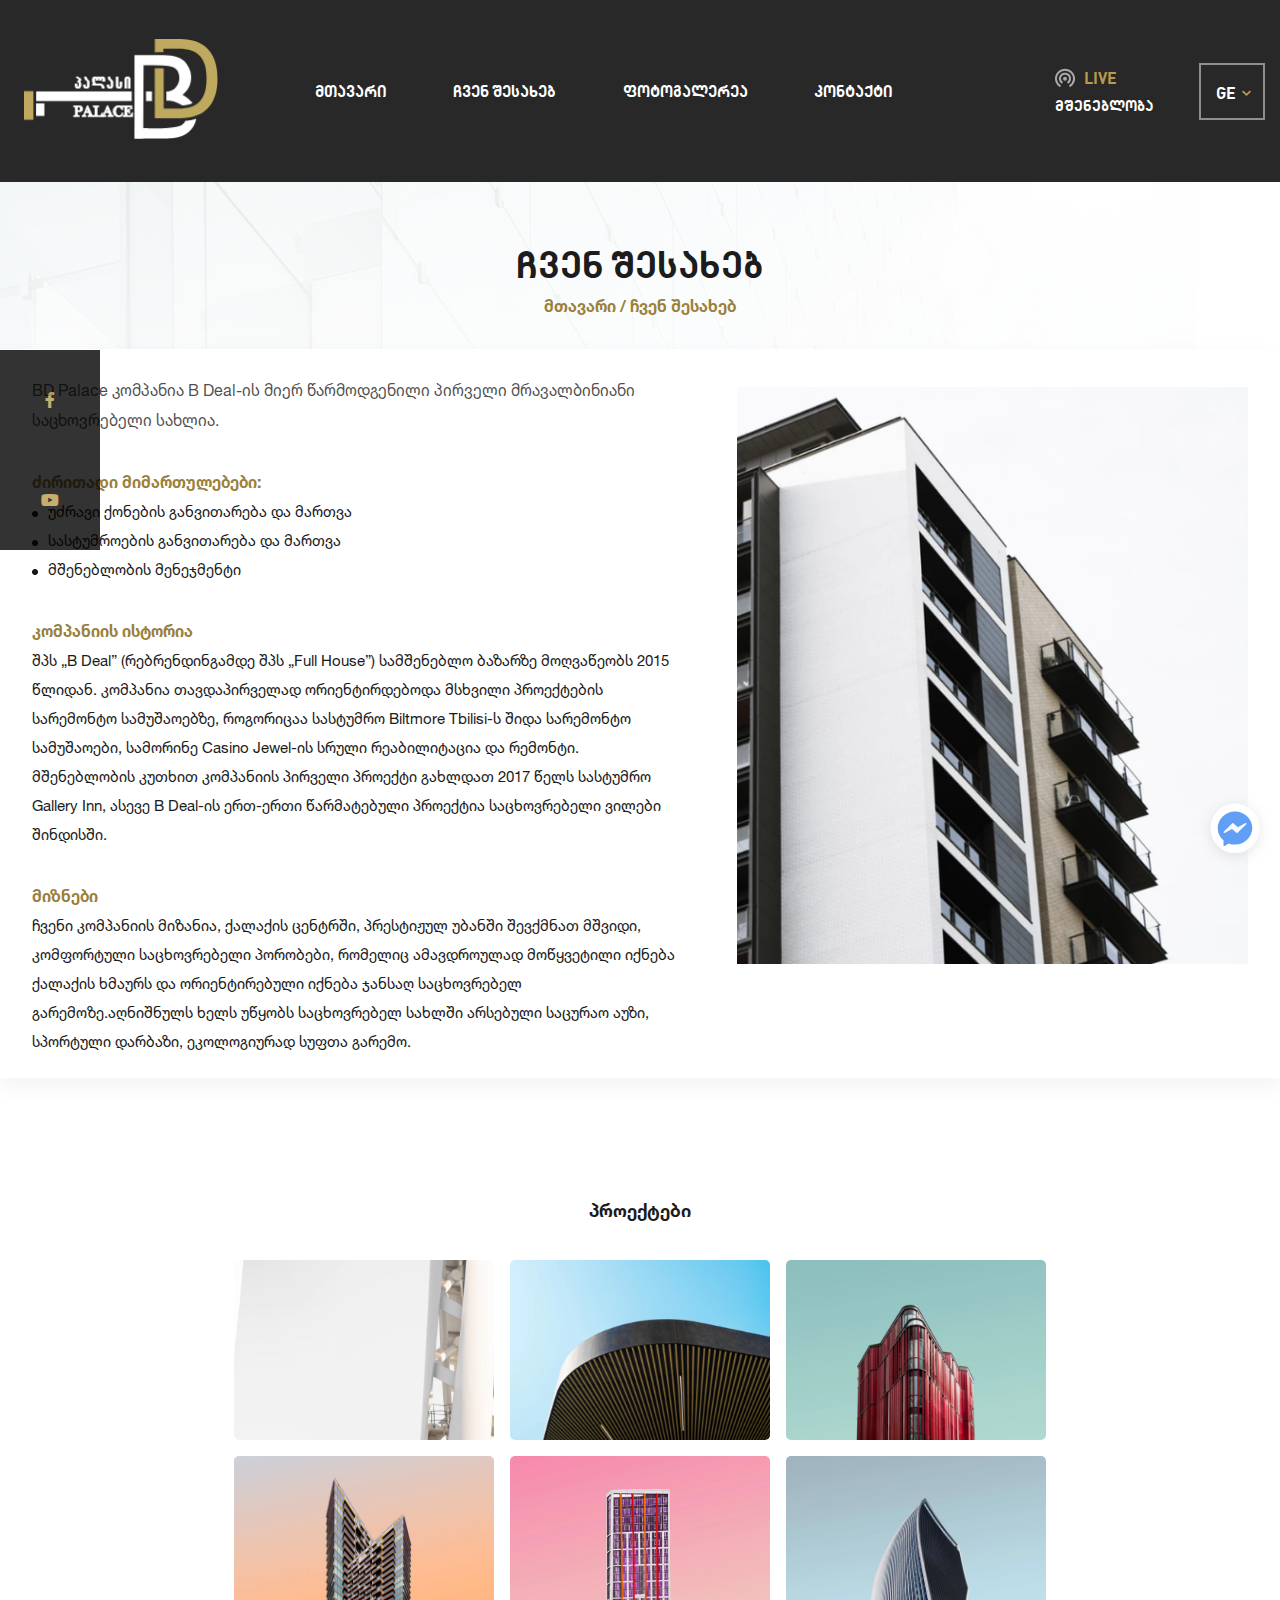
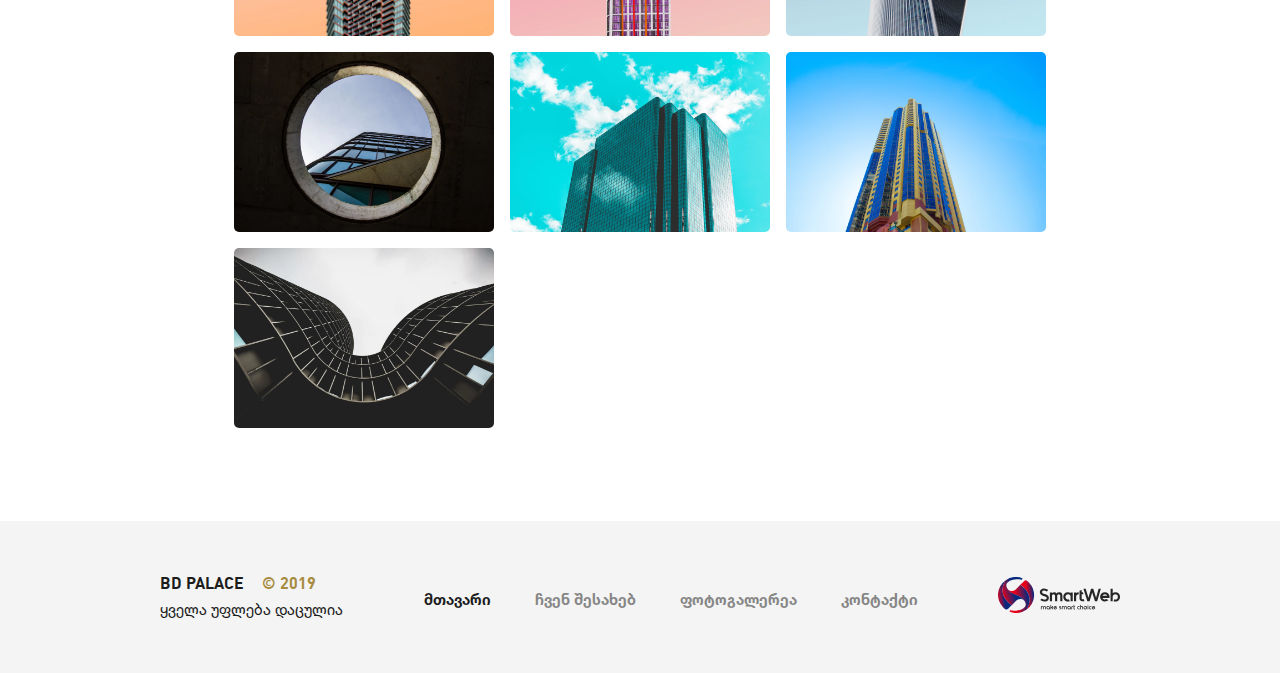
<file: aboutAs.html>
<!DOCTYPE html>
<html lang="en">
<head>
    <meta charset="UTF-8">
    <meta name="viewport" content="width=device-width, initial-scale=1.0">
    <meta http-equiv="X-UA-Compatible" content="ie=edge">
    <link rel="stylesheet" href="https://cdnjs.cloudflare.com/ajax/libs/font-awesome/5.10.2/css/all.min.css">
    <link rel="stylesheet" href="assets/css/swiper.css">
    <link rel="stylesheet" href="assets/css/style.css">
    <title>BD Palace</title>
</head>
<body>
    <header class="header">
        <div class="headerContainer">
            <div class="headerContentBox">
                <div class="headerLeftSide">
                    <div class="logo">
                        <a href="index.html">
                            <img class="logo-img" src="assets/media/img/Group 86.png" alt="">
                        </a>
                    </div>
                    <nav>
                        <ul>
                            <li>
                                <a href="index.html">მთავარი</a>
                            </li>
                            <li>
                                <a href="aboutAs.html">ჩვენ შესახებ</a>
                            </li>
                            <li>
                                <a href="photoGallery.html">ფოტოგალერეა</a>
                            </li>
                            <li>
                                <a href="contact.html">კონტაქტი</a>
                            </li>
                        </ul>
                    </nav>
                </div>
                <div class="headerRightSide">
                    <a class="live-link-box" href="#!" >
                        <div class="liveBox">
                            <div class="liveContent">
                                <img src="assets/media/img/ic_wifi_tethering_24px.svg" alt="">
                                <span>LIVE</span>
                            </div>
                            <p class="building">მშენებლობა</p>
                        </div>
                    </a>
                    <div class="languageBox">
                        <div class="languageContent languageVersion2">
                            <a class="active" href="#!">GE<i class="fas fa-chevron-down"></i></a>
                            <a href="#!">EN<i class="fas fa-chevron-down"></i></a>
                            <a href="#!">RU<i class="fas fa-chevron-down"></i></a>
                        </div>
                    </div>
                    <div class="burger">
                        <span class="burgerSpan1"></span>
                        <span class="burgerSpan2"></span>
                    </div>
                </div>
            </div>
        </div>
    </header>

      <!-- open navigation by burger -->
    <div class="openNavigationBox">
        <div class="openNavigationContent">
            <div class="openNavLanguage">
                <a class="active" href="#!">GE</a>
                <a href="#!">EN</a>
                <a href="#!">RU</a>
            </div>
            <ul class="navigationText">
                <li class="odd">
                    <a  href="index.html">მთავარი</a>
                </li>
                <li class="even">
                    <a href="aboutAs.html">ჩვენ შესახებ</a>
                </li>
                <li class="odd">
                    <a href="photoGallery.html">ფოტოგალერეა</a>
                </li>
                <li class="even">
                    <a  href="contact.html">კონტაქტი</a>
                </li>
            </ul>
            <div class="openNavSocialLogo">
                <a href="#!"><i class="navFb fab fa-facebook-f"></i></a>
                <a href="#!"><i class="navYo fab fa-youtube"></i></a>
            </div>
            <a class="live-link-box" href="#!" >
                <div class="openNavLive">
                    <div class="openNavLiveContent">
                        <img src="assets/media/img/ic_wifi_tethering_24px.svg" alt="">
                        <span>LIVE</span>
                    </div>
                    <p class="building">მშენებლობა</p>
                </div>
            </a>
        </div>
    </div>
<!-- end navigation by burger -->
    <section class="aboutAsBox">
        <div class="aboutAsBoxBackground">
            <img src="assets/media/img/Rectangle178.png" alt="">
        </div>
            <div class="aboutAsSection">
                <div class="pageNameBox">
                    <h1>ჩვენ შესახებ</h1>
                    <p class="pageTitle"> <a href="index.html">მთავარი</a> /  ჩვენ შესახებ</p>
                </div>
                <div class="aboutAsSection1">
                    <div class="aboutSection1Content">
                        <div class="aboutSectionLeft">
                            <p class="aboutSectionLeftTitle">BD Palace კომპანია B Deal-ის მიერ წარმოდგენილი პირველი მრავალბინიანი საცხოვრებელი სახლია. </p>
                            <div class="basicDirection">
                                <h4>
                                    ძირითადი მიმართულებები:
                                </h4>
                                <div class="basicDirectionContent" >
                                    <p><span class="blackBall"></span>უძრავი ქონების განვითარება და მართვა</p>
                                    <p><span class="blackBall"></span>სასტუმროების განვითარება და მართვა</p>
                                    <p><span class="blackBall"></span>მშენებლობის მენეჯმენტი</p>
                                </div>
                            </div>
                            <div>
                                <h4>
                                    კომპანიის ისტორია
                                </h4>
                                <p>
                                    შპს „B Deal” (რებრენდინგამდე შპს „Full House”) სამშენებლო ბაზარზე მოღვაწეობს 2015 წლიდან. 
                                    კომპანია თავდაპირველად ორიენტირდებოდა მსხვილი პროექტების სარემონტო სამუშაოებზე, 
                                    როგორიცაა სასტუმრო Biltmore Tbilisi-ს შიდა სარემონტო სამუშაოები, 
                                    სამორინე Casino Jewel-ის სრული რეაბილიტაცია და რემონტი. მშენებლობის 
                                    კუთხით კომპანიის პირველი პროექტი გახლდათ 2017 წელს სასტუმრო Gallery Inn, 
                                    ასევე B Deal-ის ერთ-ერთი წარმატებული პროექტია საცხოვრებელი ვილები შინდისში.
                                </p>
                            </div>
                            <div>
                                <h4>
                                    მიზნები
                                </h4>
                                <p>
                                    ჩვენი კომპანიის მიზანია, ქალაქის ცენტრში, პრესტიჟულ უბანში შევქმნათ მშვიდი, 
                                    კომფორტული საცხოვრებელი პორობები, რომელიც ამავდროულად მოწყვეტილი იქნება ქალაქის ხმაურს და ორიენტირებული 
                                    იქნება ჯანსაღ საცხოვრებელ გარემოზე.აღნიშნულს ხელს უწყობს საცხოვრებელ სახლში არსებული საცურაო აუზი, 
                                    სპორტული დარბაზი, ეკოლოგიურად სუფთა გარემო.
                                </p>
                            </div>
                        </div>
                        <div class="aboutSectionRight">
                            <img src="assets/media/img/Rectangle 132.png" alt="">
                        </div>
                    </div>
                </div>
            </div>
    </section>
    <div class="swiperSlider">
        <div class="swiperContent">
            <div class="sliderArrowBox">
                <div class="currentImgIndexBox">
                    <div class="indexImgContent">
                        <ul id="indexCounter" class="indexCounter">
                            
                        </ul>
                    </div>
                    <span class="numberOfPicture"></span>
                </div>
                <div class="sliderArrowContent">
                    <i class="goLeft  fas fa-caret-left"></i>
                    <i class="goRight fas fa-caret-right"></i>
                </div>
            </div>
            <div class="swiper-container aboutAsSlider">
                <div class="swiper-wrapper">
                    <div class="swiper-slide"><img src="assets/media/img/slider_5.png" alt=""></div>
                    <div class="swiper-slide"><img src="assets/media/img/slider_6.png" alt=""></div>
                    <div class="swiper-slide"><img src="assets/media/img/slider_5.png" alt=""></div>
                    <div class="swiper-slide"><img src="assets/media/img/slider_6.png" alt=""></div>
                    <div class="swiper-slide"><img src="assets/media/img/slider_5.png" alt=""></div>
                    <div class="swiper-slide"><img src="assets/media/img/slider_5.png" alt=""></div>
                    <div class="swiper-slide"><img src="assets/media/img/slider_6.png" alt=""></div>
                    <div class="swiper-slide"><img src="assets/media/img/slider_5.png" alt=""></div>
                    <div class="swiper-slide"><img src="assets/media/img/slider_6.png" alt=""></div>
                    <div class="swiper-slide"><img src="assets/media/img/slider_5.png" alt=""></div>
                </div>
            </div>
            <!-- Swiper -->
            
        </div>
    </div>
    <div class="socialLogo">
        <a href="#!"><i class="fab fa-facebook-f"></i></a>
        <a href="#!"><i class="fab fa-youtube"></i></a>
    </div>
    <a class="messenger" href="#!"><img src="assets/media/img/messenger.svg" alt=""></a>
    <section class="imgSection">
        <h3>პროექტები</h3>
        <div class="gridBox">
            <div>
                <img src="assets/media/img/Background1.png" alt="">
            </div>
            <div>
                <img src="assets/media/img/Rectangle 134.png" alt="">
            </div>
            <div>
                <img src="assets/media/img/Rectangle 135.png" alt="">
            </div>
            <div>
                <img src="assets/media/img/slider_2.png" alt="">
            </div>
            <div>
                <img src="assets/media/img/Rectangle 137.png" alt="">
            </div>
            <div>
                <img src="assets/media/img/Background.png" alt="">
            </div>
            <div>
                <img src="assets/media/img/Rectangle 139.png" alt="">
            </div>
            <div>
                <img src="assets/media/img/Rectangle 140.png" alt="">
            </div>
            <div>
                <img src="assets/media/img/Rectangle 138.png" alt="">
            </div>
            <div>
                <img src="assets/media/img/Rectangle 141.png" alt="">
            </div>
        </div>
    </section>
<!-- start live Stream popup -->
<div class="live-stream-main-box">
    <div class="live-stream-content-box">
        <h1 class="stream-h1"> <span class="stream-live">LIVE</span> მშენებლობა</h1>
        <iframe id="popup-youtube-player" width="100%" height="100%" src="http://www.youtube.com/embed/geTgZcHrXTc?enablejsapi=1&version=3&playerapiid=ytplayer" frameborder="0" allowfullscreen="true" allowscriptaccess="always"></iframe>
    </div>
</div>
<!-- end live Stream popup -->
    <footer class="aboutAsFooter">
        <div class="container">
            <div class="copyrightBox">
                <div>
                    <span class="bdPalaceRight">BD PALACE</span>
                    <span class="copyrightSymbol">© 2019</span>
                </div>
                <p class="protectRight">ყველა უფლება დაცულია</p>
            </div>
            <ul>
                <li>
                    <a class="active" href="index.html">მთავარი</a>
                </li>
                <li>
                    <a href="aboutAs.html">ჩვენ შესახებ</a>
                </li>
                <li>
                    <a href="photoGallery.html">ფოტოგალერეა</a>
                </li>
                <li>
                    <a href="contact.html">კონტაქტი</a>
                </li>
            </ul>
            <a href="https://smartweb.ge" target="_blank"><img src="assets/media/img/Smartweb.svg" alt=""></a>
        </div>
    </footer>
    <script src="https://code.jquery.com/jquery-3.4.1.min.js"></script>
    <script src="assets/js/swiper.js"></script>
    <script src="assets/js/intSlider.js"></script>
    <script src="assets/js/main.js"></script>
</body>
</html>
</file>
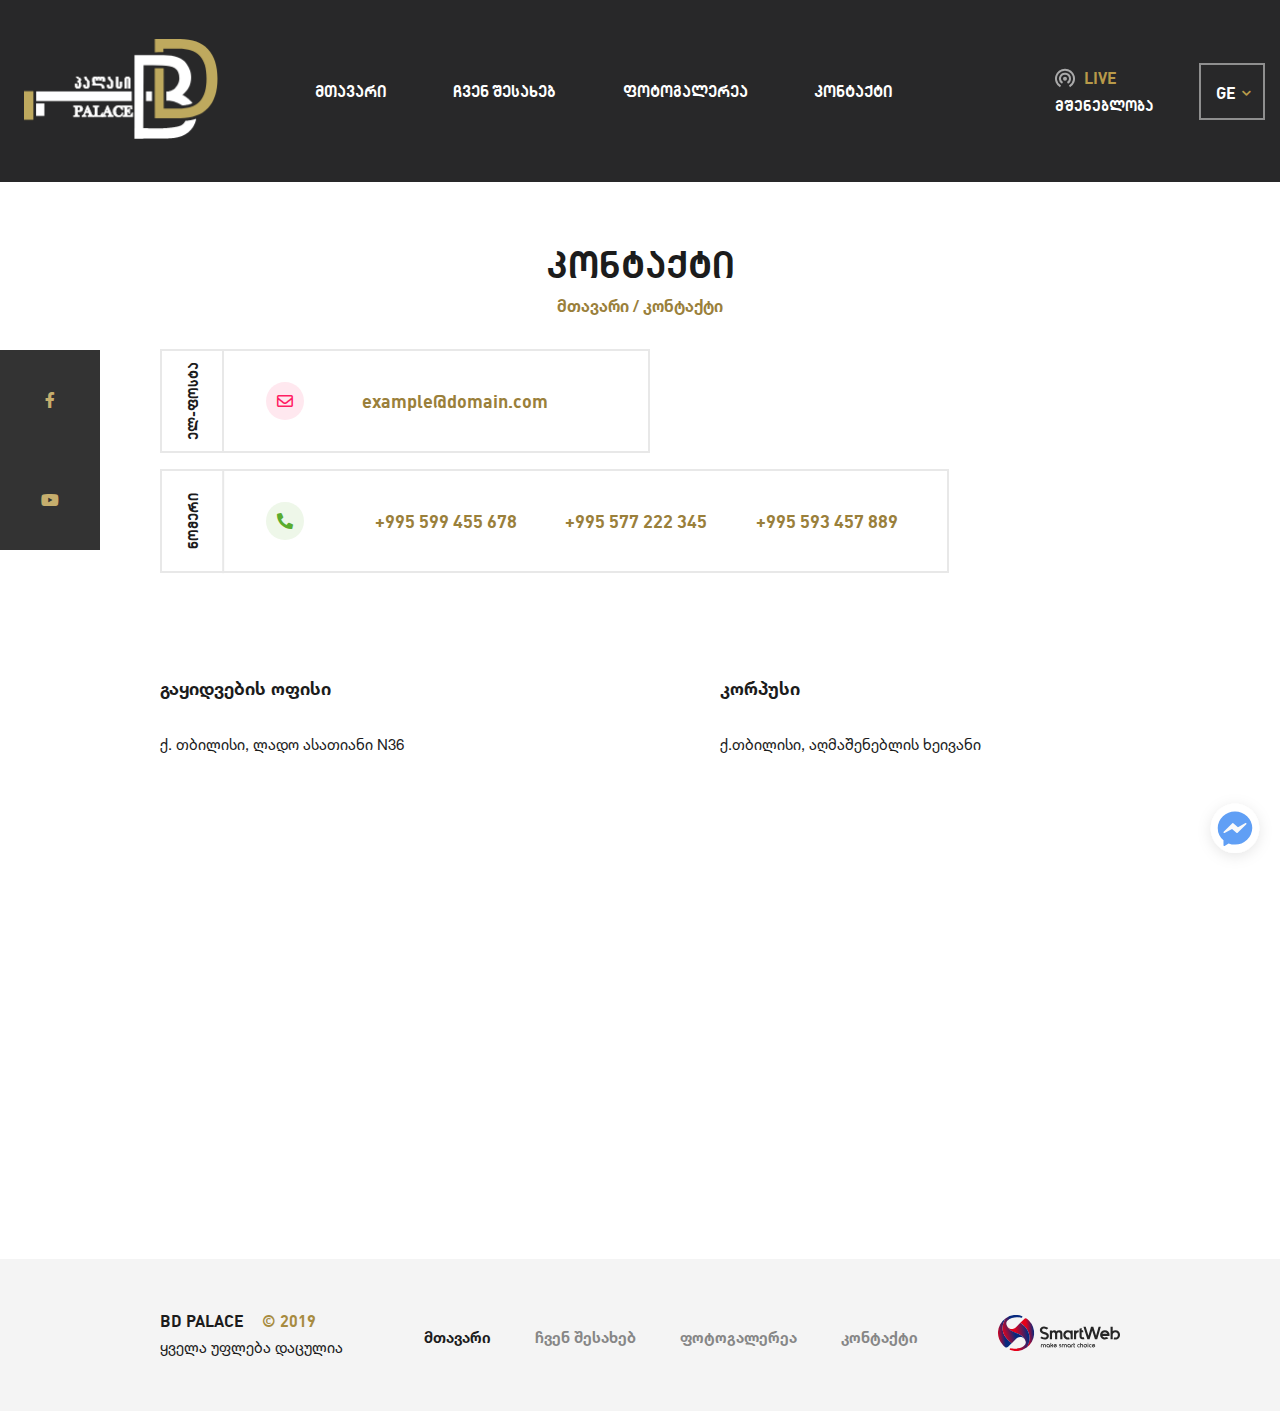
<file: contact.html>
<!DOCTYPE html>
<html lang="en">
<head>
    <meta charset="UTF-8">
    <meta name="viewport" content="width=device-width, initial-scale=1.0">
    <meta http-equiv="X-UA-Compatible" content="ie=edge">
    <link rel="stylesheet" href="https://cdnjs.cloudflare.com/ajax/libs/font-awesome/5.10.2/css/all.min.css">
    <link rel="stylesheet" href="assets/css/style.css">
    <title>BD Palace</title>
</head>
<body>
    <header class="header">
        <div class="headerContainer">
            <div class="headerContentBox">
                <div class="headerLeftSide">
                    <div class="logo">
                        <a href="index.html">
                            <img class="logo-img" src="assets/media/img/Group 86.png" alt="">
                        </a>
                    </div>
                    <nav>
                        <ul>
                            <li>
                                <a href="index.html">მთავარი</a>
                            </li>
                            <li>
                                <a href="aboutAs.html">ჩვენ შესახებ</a>
                            </li>
                            <li>
                                <a href="photoGallery.html">ფოტოგალერეა</a>
                            </li>
                            <li>
                                <a href="contact.html">კონტაქტი</a>
                            </li>
                        </ul>
                    </nav>
                </div>
                <div class="headerRightSide">
                    <a class="live-link-box" href="#!" >
                        <div class="liveBox">
                            <div class="liveContent">
                                <img src="assets/media/img/ic_wifi_tethering_24px.svg" alt="">
                                <span>LIVE</span>
                            </div>
                            <p class="building">მშენებლობა</p>
                        </div>
                    </a>
                    <div class="languageBox">
                        <div class="languageContent languageVersion2">
                            <a class="active" href="#!">GE<i class="fas fa-chevron-down"></i></a>
                            <a href="#!">EN<i class="fas fa-chevron-down"></i></a>
                            <a href="#!">RU<i class="fas fa-chevron-down"></i></a>
                        </div>
                    </div>
                    </div>
                    <div class="burger">
                        <span class="burgerSpan1"></span>
                        <span class="burgerSpan2"></span>
                    </div>
                </div>
            </div>
        </div>
    </header>

     <!-- open navigation by burger -->
    <div class="openNavigationBox">
        <div class="openNavigationContent">
            <div class="openNavLanguage">
                <a class="active" href="#!">GE</a>
                <a href="#!">EN</a>
                <a href="#!">RU</a>
            </div>
            <ul class="navigationText">
                <li class="odd">
                    <a  href="index.html">მთავარი</a>
                </li>
                <li class="even">
                    <a href="aboutAs.html">ჩვენ შესახებ</a>
                </li>
                <li class="odd">
                    <a href="photoGallery.html">ფოტოგალერეა</a>
                </li>
                <li class="even">
                    <a  href="contact.html">კონტაქტი</a>
                </li>
            </ul>
            <div class="openNavSocialLogo">
                <a href="#!"><i class="navFb fab fa-facebook-f"></i></a>
                <a href="#!"><i class="navYo fab fa-youtube"></i></a>
            </div>
            <a class="live-link-box" href="#!" >
                <div class="openNavLive">
                    <div class="openNavLiveContent">
                        <img src="assets/media/img/ic_wifi_tethering_24px.svg" alt="">
                        <span>LIVE</span>
                    </div>
                    <p class="building">მშენებლობა</p>
                </div>
            </a>
        </div>
    </div>
<!-- end navigation by burger -->

    <section class="aboutAsSection">
        <div class="aboutSectionLeft">
            <div class="pageNameBox">
                <h1>კონტაქტი</h1>
                <p class="pageTitle"><a href="index.html">მთავარი</a> /  კონტაქტი</p>
            </div>
        </div>
    </section>
    <div class="contactInformation">
        <div class="emailBox">
            <p class="contactType">ელ-ფოსტა</p>
            <a class="emailContent" href="mailto:example@domain.com">
                <i class="far fa-envelope"></i>
                <span>example@domain.com</span>
            </a>
        </div>
        <div class="phoneBox">
            <p class="contactType phoneNumberLine">ნომერი</p>
            <i class="fas fa-phone-alt"></i>
            <div class="phoneNumbers">
                <a href="tel:+995-599-455-678">+995 599 455 678</a>
                <a href="tel:+995-577-222-345">+995 577 222 345</a>
                <a href="tel:+995-593-457-889">+995 593 457 889</a>
            </div>
        </div>
    </div>
    <section class="mapSection">
        <div>
            <h3>გაყიდვების ოფისი</h3>
            <p>ქ. თბილისი, ლადო ასათიანი N36</p>
            <div>
                <iframe src="https://www.google.com/maps/embed?pb=!1m18!1m12!1m3!1d2979.450853274399!2d44.799460615640136!3d41.6892018851927!2m3!1f0!2f0!3f0!3m2!1i1024!2i768!4f13.1!3m3!1m2!1s0x40440cf2312299bf%3A0x36d02e36a327f60d!2z4YOa4YOQ4YOT4YOdIOGDkOGDoeGDkOGDl-GDmOGDkOGDnOGDmOGDoSDhg6Xhg6Phg6nhg5AsIOGDl-GDkeGDmOGDmuGDmOGDoeGDmA!5e0!3m2!1ska!2sge!4v1566830534246!5m2!1ska!2sge" frameborder="0" style="border:0;" allowfullscreen=""></iframe>
            </div>
        </div>
        <div>
            <h3>კორპუსი</h3>
            <p>ქ.თბილისი, აღმაშენებლის ხეივანი</p>
            <div>
                <iframe src="https://www.google.com/maps/embed?pb=!1m18!1m12!1m3!1d2974.6477432516062!2d44.76760501564256!3d41.792804678726235!2m3!1f0!2f0!3f0!3m2!1i1024!2i768!4f13.1!3m3!1m2!1s0x40446ddf5135ba65%3A0x7b1acfe24cd66f3b!2z4YOT4YOQ4YOV4YOY4YOXIOGDkOGDpuGDm-GDkOGDqOGDlOGDnOGDlOGDkeGDmuGDmOGDoSDhg67hg5Thg5jhg5Xhg5Dhg5zhg5gsIOGDl-GDkeGDmOGDmuGDmOGDoeGDmA!5e0!3m2!1ska!2sge!4v1566830683787!5m2!1ska!2sge" frameborder="0" style="border:0;" allowfullscreen=""></iframe>
            </div>
        </div>
    </section>
    <div class="socialLogo">
        <a href="#!"><i class="fab fa-facebook-f"></i></a>
        <a href="#!"><i class="fab fa-youtube"></i></a>
    </div>
    <a class="messenger" href="#!"><img src="assets/media/img/messenger.svg" alt=""></a>

<!-- start live Stream popup -->
    <div class="live-stream-main-box">
        <div class="live-stream-content-box">
            <h1 class="stream-h1"> <span class="stream-live">LIVE</span> მშენებლობა</h1>
            <iframe id="popup-youtube-player" width="100%" height="100%" src="http://www.youtube.com/embed/geTgZcHrXTc?enablejsapi=1&version=3&playerapiid=ytplayer" frameborder="0" allowfullscreen="true" allowscriptaccess="always"></iframe>
        </div>
    </div>
<!-- end live Stream popup -->

    <footer>
        <div class="container">
            <div class="copyrightBox">
                <div>
                    <span class="bdPalaceRight">BD PALACE</span>
                    <span class="copyrightSymbol">© 2019</span>
                </div>
                <p class="protectRight">ყველა უფლება დაცულია</p>
            </div>
            <ul>
                <li>
                    <a class="active" href="index.html">მთავარი</a>
                </li>
                <li>
                    <a href="aboutAs.html">ჩვენ შესახებ</a>
                </li>
                <li>
                    <a href="photoGallery.html">ფოტოგალერეა</a>
                </li>
                <li>
                    <a href="contact.html">კონტაქტი</a>
                </li>
            </ul>
            <a href="https://smartweb.ge" target="_blank"><img src="assets/media/img/Smartweb.svg" alt=""></a>
        </div>
    </footer>
    <script src="https://code.jquery.com/jquery-3.4.1.min.js"></script>
    <script src="assets/js/main.js"></script>
</body>
</html>
</file>
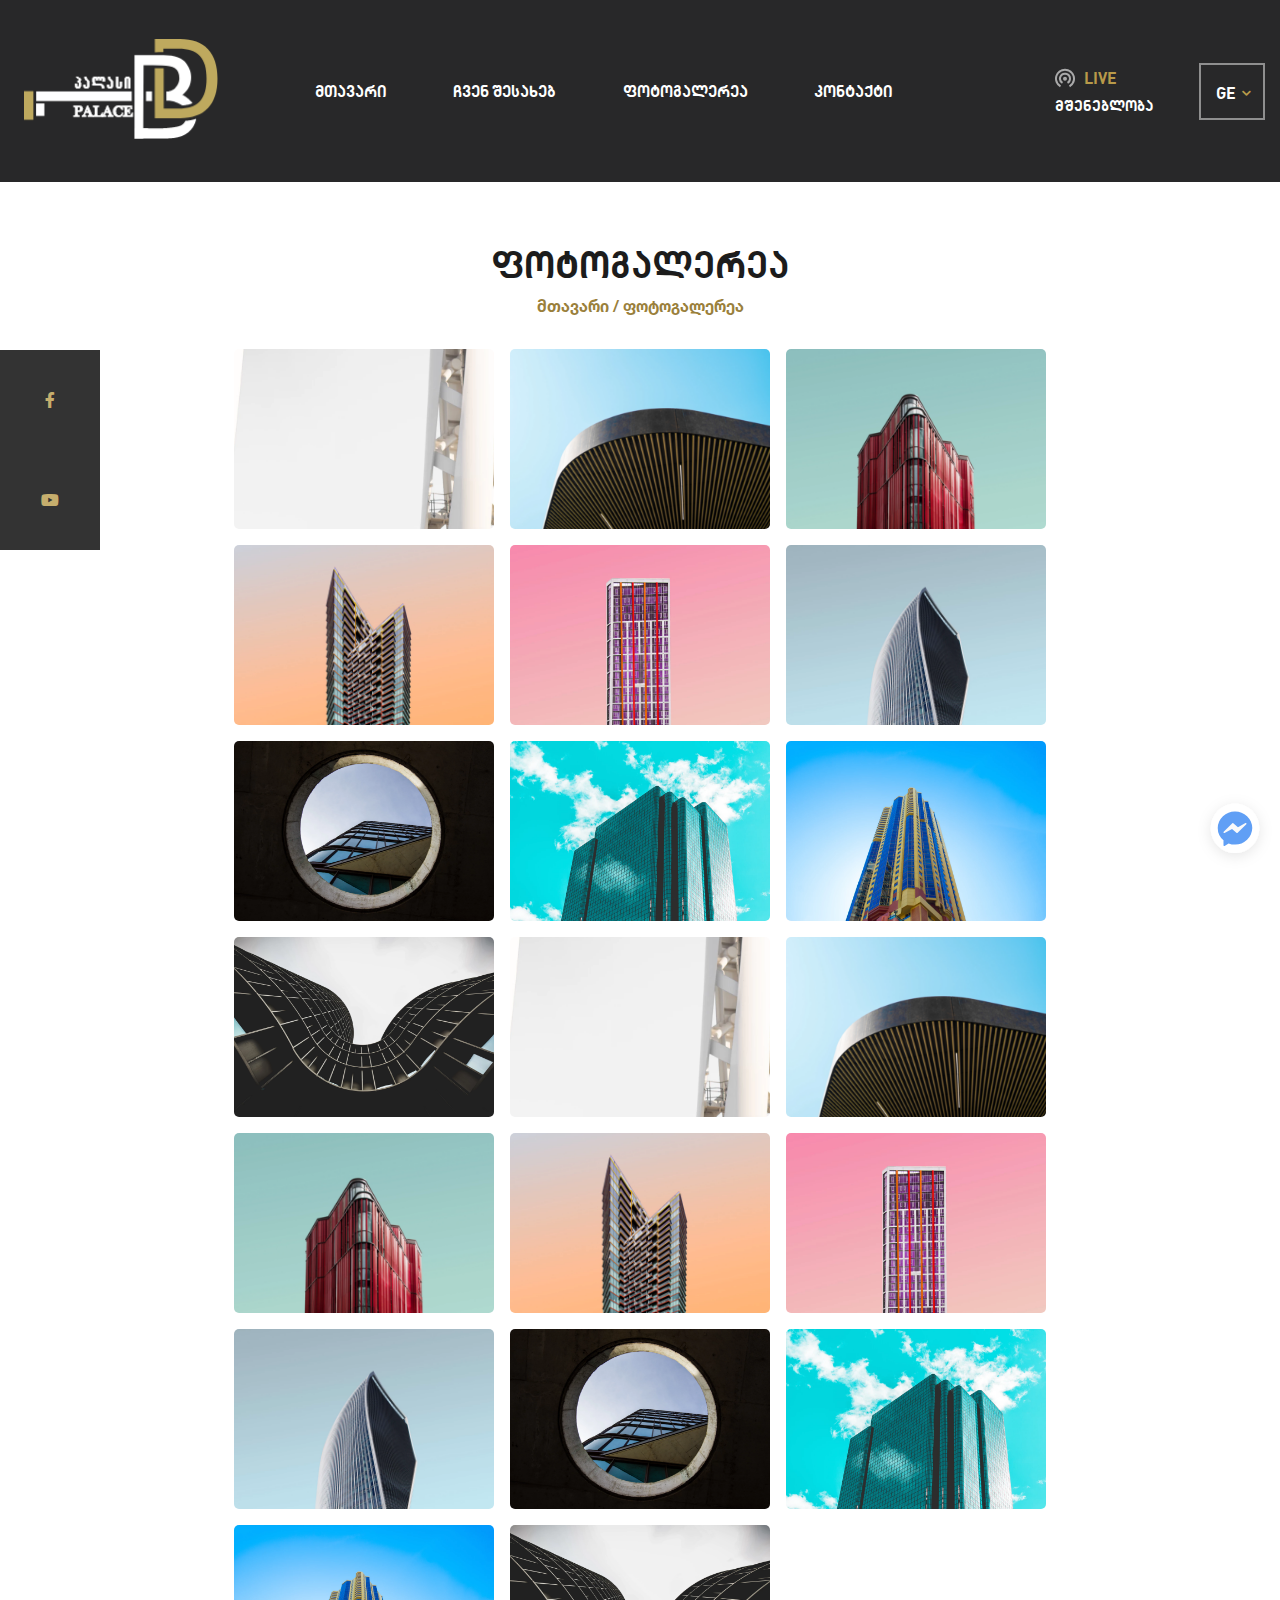
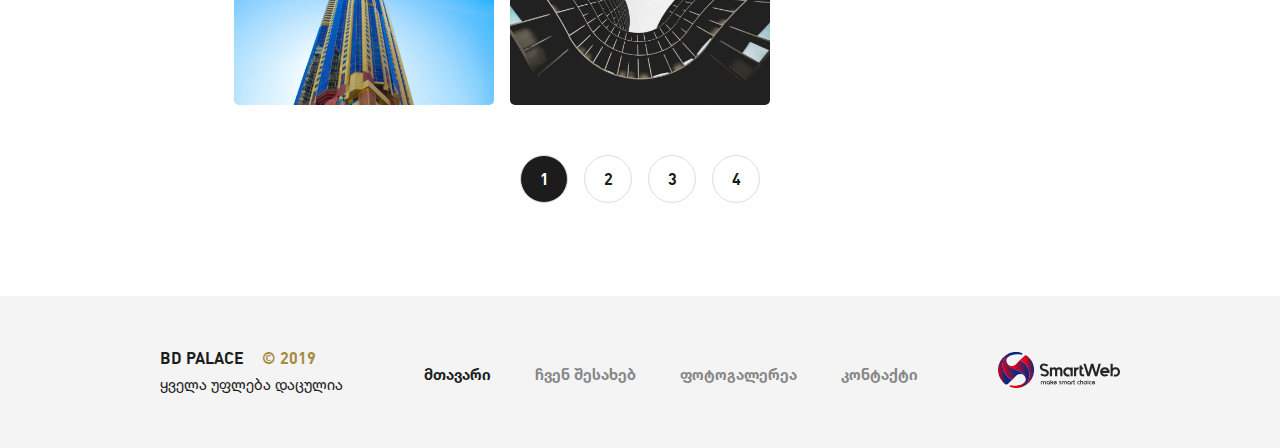
<file: photoGallery.html>
<!DOCTYPE html>
<html lang="en">
<head>
    <meta charset="UTF-8">
    <meta name="viewport" content="width=device-width, initial-scale=1.0">
    <meta http-equiv="X-UA-Compatible" content="ie=edge">
    <link rel="stylesheet" href="https://cdnjs.cloudflare.com/ajax/libs/font-awesome/5.10.2/css/all.min.css">
    <link rel="stylesheet" href="assets/css/swiper.css">
    <link rel="stylesheet" href="assets/css/style.css">
    <title>BD Palace</title>
</head>
<body>
    <header class="header">
        <div class="headerContainer">
            <div class="headerContentBox">
                <div class="headerLeftSide">
                    <div class="logo">
                        <a href="index.html">
                            <img class="logo-img" src="assets/media/img/Group 86.png" alt="">
                        </a>
                    </div>
                    <nav>
                        <ul class="navigationText">
                            <li >
                                <a href="index.html">მთავარი</a>
                            </li>
                            <li>
                                <a href="aboutAs.html">ჩვენ შესახებ</a>
                            </li>
                            <li> 
                                <a href="photoGallery.html">ფოტოგალერეა</a>
                            </li>
                            <li>
                                <a href="contact.html">კონტაქტი</a>
                            </li>
                        </ul>
                    </nav>
                </div>
                <div class="headerRightSide">
                    <a class="live-link-box" href="#!" >
                        <div class="liveBox">
                            <div class="liveContent">
                                <img src="assets/media/img/ic_wifi_tethering_24px.svg" alt="">
                                <span>LIVE</span>
                            </div>
                            <p class="building">მშენებლობა</p>
                        </div>
                    </a>
                    <div class="languageBox">
                        <div class="languageContent languageVersion2">
                            <a class="active" href="#!">GE<i class="fas fa-chevron-down"></i></a>
                            <a href="#!">EN<i class="fas fa-chevron-down"></i></a>
                            <a href="#!">RU<i class="fas fa-chevron-down"></i></a>
                        </div>
                    </div>
                    <div class="burger">
                        <span class="burgerSpan1"></span>
                        <span class="burgerSpan2"></span>
                    </div>
                </div>
            </div>
        </div>
    </header>

      <!-- open navigation by burger -->
    <div class="openNavigationBox">
        <div class="openNavigationContent">
            <div class="openNavLanguage">
                <a class="active" href="#!">GE</a>
                <a href="#!">EN</a>
                <a href="#!">RU</a>
            </div>
            <ul class="navigationText">
                <li class="odd">
                    <a  href="index.html">მთავარი</a>
                </li>
                <li class="even">
                    <a href="aboutAs.html">ჩვენ შესახებ</a>
                </li>
                <li class="odd">
                    <a href="photoGallery.html">ფოტოგალერეა</a>
                </li>
                <li class="even">
                    <a  href="contact.html">კონტაქტი</a>
                </li>
            </ul>
            <div class="openNavSocialLogo">
                <a href="#!"><i class="navFb fab fa-facebook-f"></i></a>
                <a href="#!"><i class="navYo fab fa-youtube"></i></a>
            </div>
            <a class="live-link-box" href="#!" >
                <div class="openNavLive">
                    <div class="openNavLiveContent">
                        <img src="assets/media/img/ic_wifi_tethering_24px.svg" alt="">
                        <span>LIVE</span>
                    </div>
                    <p class="building">მშენებლობა</p>
                </div>
            </a>
        </div>
    </div>
<!-- end navigation by burger -->

    <section class="aboutAsSection">
        <div class="aboutSectionLeft">
            <div class="pageNameBox" >
                <h1>ფოტოგალერეა</h1>
                <p class="pageTitle"><a href="index.html">მთავარი</a> /  ფოტოგალერეა</p>
            </div>
        </div>
    </section>
    <div class="socialLogo">
        <a href="#!"><i class="fab fa-facebook-f"></i></a>
        <a href="#!"><i class="fab fa-youtube"></i></a>
    </div>
    <a class="messenger" href="#!"><img src="assets/media/img/messenger.svg" alt=""></a>
    <div class="swiperSlider">
        <div class="swiperContent">
            <div class="sliderArrowBox">
                <div class="currentImgIndexBox">
                    <div class="indexImgContent">
                        <ul id="indexCounter" class="indexCounter">
                        </ul>
                    </div>
                    <span class="numberOfPicture"></span>
                </div>
                <div class="sliderArrowContent">
                    <i class="goLeft  fas fa-caret-left"></i>
                    <i class="goRight fas fa-caret-right"></i>
                </div>
            </div>
            <div class="swiper-container aboutAsSlider">
                <div class="swiper-wrapper">
                    <div class="swiper-slide"><img src="assets/media/img/slider_5.png" alt=""></div>
                    <div class="swiper-slide"><img src="assets/media/img/slider_6.png" alt=""></div>
                    <div class="swiper-slide"><img src="assets/media/img/slider_5.png" alt=""></div>
                    <div class="swiper-slide"><img src="assets/media/img/slider_6.png" alt=""></div>
                    <div class="swiper-slide"><img src="assets/media/img/slider_5.png" alt=""></div>
                    <div class="swiper-slide"><img src="assets/media/img/slider_5.png" alt=""></div>
                    <div class="swiper-slide"><img src="assets/media/img/slider_6.png" alt=""></div>
                    <div class="swiper-slide"><img src="assets/media/img/slider_5.png" alt=""></div>
                    <div class="swiper-slide"><img src="assets/media/img/slider_6.png" alt=""></div>
                    <div class="swiper-slide"><img src="assets/media/img/slider_5.png" alt=""></div>
                    <div class="swiper-slide"><img src="assets/media/img/slider_5.png" alt=""></div>
                    <div class="swiper-slide"><img src="assets/media/img/slider_6.png" alt=""></div>
                    <div class="swiper-slide"><img src="assets/media/img/slider_5.png" alt=""></div>
                    <div class="swiper-slide"><img src="assets/media/img/slider_6.png" alt=""></div>
                    <div class="swiper-slide"><img src="assets/media/img/slider_5.png" alt=""></div>
                    <div class="swiper-slide"><img src="assets/media/img/slider_5.png" alt=""></div>
                    <div class="swiper-slide"><img src="assets/media/img/slider_6.png" alt=""></div>
                    <div class="swiper-slide"><img src="assets/media/img/slider_5.png" alt=""></div>
                    <div class="swiper-slide"><img src="assets/media/img/slider_6.png" alt=""></div>
                    <div class="swiper-slide"><img src="assets/media/img/slider_5.png" alt=""></div>
                </div>
            </div>
            <!-- Swiper -->
            
        </div>
    </div>
    <section class="fotogalleryBox">
        <div class="gridBox">
            <div>
                <img src="assets/media/img/Background1.png" alt="">
            </div>
            <div>
                <img src="assets/media/img/Rectangle 134.png" alt="">
            </div>
            <div>
                <img src="assets/media/img/Rectangle 135.png" alt="">
            </div>
            <div>
                <img src="assets/media/img/slider_2.png" alt="">
            </div>
            <div>
                <img src="assets/media/img/Rectangle 137.png" alt="">
            </div>
            <div>
                <img src="assets/media/img/Background.png" alt="">
            </div>
            <div>
                <img src="assets/media/img/Rectangle 139.png" alt="">
            </div>
            <div>
                <img src="assets/media/img/Rectangle 140.png" alt="">
            </div>
            <div>
                <img src="assets/media/img/Rectangle 138.png" alt="">
            </div>
            <div>
                <img src="assets/media/img/Rectangle 141.png" alt="">
            </div>
            <div>
                <img src="assets/media/img/Background1.png" alt="">
            </div>
            <div>
                <img src="assets/media/img/Rectangle 134.png" alt="">
            </div>
            <div>
                <img src="assets/media/img/Rectangle 135.png" alt="">
            </div>
            <div>
                <img src="assets/media/img/slider_2.png" alt="">
            </div>
            <div>
                <img src="assets/media/img/Rectangle 137.png" alt="">
            </div>
            <div>
                <img src="assets/media/img/Background.png" alt="">
            </div>
            <div>
                <img src="assets/media/img/Rectangle 139.png" alt="">
            </div>
            <div>
                <img src="assets/media/img/Rectangle 140.png" alt="">
            </div>
            <div>
                <img src="assets/media/img/Rectangle 138.png" alt="">
            </div>
            <div>
                <img src="assets/media/img/Rectangle 141.png" alt="">
            </div>
        </div>
        <div class="pagenation">
            <span  class="active">1</span>
            <a href="#!">2</a>
            <a href="#!">3</a>
            <a href="#!">4</a>
        </div>
    </section>

<!-- start live Stream popup -->
    <div class="live-stream-main-box">
        <div class="live-stream-content-box">
            <h1 class="stream-h1"> <span class="stream-live">LIVE</span> მშენებლობა</h1>
            <iframe id="popup-youtube-player" width="100%" height="100%" src="http://www.youtube.com/embed/geTgZcHrXTc?enablejsapi=1&version=3&playerapiid=ytplayer" frameborder="0" allowfullscreen="true" allowscriptaccess="always"></iframe>
        </div>
    </div>
<!-- end live Stream popup -->

    <footer class="aboutAsFooter">
        <div class="container">
            <div class="copyrightBox">
                <div>
                    <span class="bdPalaceRight">BD PALACE</span>
                    <span class="copyrightSymbol">© 2019</span>
                </div>
                <p class="protectRight">ყველა უფლება დაცულია</p>
            </div>
            <ul>
                <li>
                    <a class="active" href="index.html">მთავარი</a>
                </li>
                <li>
                    <a href="aboutAs.html">ჩვენ შესახებ</a>
                </li>
                <li>
                    <a href="photoGallery.html">ფოტოგალერეა</a>
                </li>
                <li>
                    <a href="contact.html">კონტაქტი</a>
                </li>
            </ul>
            <a href="https://smartweb.ge" target="_blank"><img src="assets/media/img/Smartweb.svg" alt=""></a>
        </div>
    </footer>
    <script src="https://code.jquery.com/jquery-3.4.1.min.js"></script>
    <script src="assets/js/swiper.js"></script>
    <script src="assets/js/intSlider.js"></script>
    <script src="assets/js/main.js"></script>
</body>
</html>
</file>
<file: assets/css/style.css>
@-webkit-keyframes pulse {
  0% {
    -webkit-transform: scale(1);
            transform: scale(1);
  }
  50% {
    -webkit-transform: scale(1.3);
            transform: scale(1.3);
  }
  100% {
    -webkit-transform: scale(1);
            transform: scale(1);
  }
}

@keyframes pulse {
  0% {
    -webkit-transform: scale(1);
            transform: scale(1);
  }
  50% {
    -webkit-transform: scale(1.3);
            transform: scale(1.3);
  }
  100% {
    -webkit-transform: scale(1);
            transform: scale(1);
  }
}

@font-face {
  font-family: mtavrulibold;
  src: url(../fonts/TBCDinMtavruli_bold.ttf);
}

@font-face {
  font-family: mtavruli;
  src: url(../fonts/TBCDinMtavruli.ttf);
}

@font-face {
  font-family: helvetica45;
  src: url(../fonts/Linotype-Helvetica-Neue-World-45Lt.ttf);
}

@font-face {
  font-family: helvetica55;
  src: url(../fonts/Linotype-Helvetica-Neue-World-55-Roman.ttf);
}

@font-face {
  font-family: helvetica75;
  src: url(../fonts/Linotype-Helvetica-Neue-World-75-Bold.ttf);
}

* {
  margin: 0;
  padding: 0;
  text-decoration: none;
  list-style: none;
  -webkit-box-sizing: border-box;
          box-sizing: border-box;
}

body, html {
  font-family: mtavrulibold;
  height: 100%;
  width: 100%;
  position: relative;
  z-index: -9;
}

.index-body {
  position: fixed;
}

body.active {
  overflow: hidden;
}

.container {
  padding: 0;
  margin: 0;
  width: 75%;
  max-width: 1364px;
  margin: 0 auto;
}

.mainImg {
  position: absolute;
  left: 0;
  top: 0;
  z-index: -9;
  width: 100%;
  height: 100vh;
}

.mainImg::before {
  content: '';
  position: absolute;
  z-index: 3;
  left: 0;
  top: 0;
  width: 100%;
  height: 100vh;
  background: -webkit-gradient(linear, left top, left bottom, from(rgba(0, 0, 0, 0.9)), color-stop(50%, rgba(54, 54, 54, 0)));
  background: linear-gradient(rgba(0, 0, 0, 0.9), rgba(54, 54, 54, 0) 50%);
  pointer-events: none;
}

header {
  padding: 0 24px;
}

header .headerContainer {
  margin: 0 auto;
  max-width: 1640px;
  height: 70px;
}

@media screen and (min-height: 900px) {
  header .headerContainer {
    height: 182px;
  }
}

@media screen and (min-width: 1000px) {
  header .headerContainer {
    height: 182px;
  }
}

header .headerContainer .headerContentBox {
  display: -webkit-box;
  display: -ms-flexbox;
  display: flex;
  -webkit-box-pack: justify;
      -ms-flex-pack: justify;
          justify-content: space-between;
  -webkit-box-align: center;
      -ms-flex-align: center;
          align-items: center;
  width: 100%;
  height: 100%;
}

header .headerContainer .headerRightSide {
  display: -webkit-box;
  display: -ms-flexbox;
  display: flex;
  -webkit-box-align: center;
      -ms-flex-align: center;
          align-items: center;
}

header .headerContainer .headerLeftSide {
  display: -webkit-box;
  display: -ms-flexbox;
  display: flex;
  -webkit-box-align: center;
      -ms-flex-align: center;
          align-items: center;
}

.logo-img {
  width: 100px;
  height: 52px;
}

@media screen and (min-height: 900px) {
  .logo-img {
    width: 170px;
    height: 85px;
  }
}

@media screen and (min-width: 1000px) {
  .logo-img {
    width: 194px;
    height: 100px;
  }
}

nav > ul {
  display: -webkit-box;
  display: -ms-flexbox;
  display: flex;
  -webkit-box-pack: justify;
      -ms-flex-pack: justify;
          justify-content: space-between;
  margin-left: 137px;
  width: 658px;
}

nav > ul a {
  color: #fff;
  padding: 15px 24px;
  -webkit-transition: 0.5s ease;
  transition: 0.5s ease;
  border: 2px solid transparent;
  font-size: 16px;
}

nav > ul a:hover {
  border: 2px solid #BEA95E;
  -webkit-transition: 0.5s ease;
  transition: 0.5s ease;
}

nav > ul .active {
  border: 2px solid #BEA95E;
}

.live-link-box {
  cursor: pointer;
}

.liveBox p {
  font-size: 15px;
}

.liveContent {
  display: -webkit-box;
  display: -ms-flexbox;
  display: flex;
  margin-right: 142px;
  margin-bottom: 8px;
}

.liveContent span {
  color: #B89A49;
  margin-left: 9px;
}

.burger {
  position: relative;
  z-index: 10;
  width: 44px;
  height: 44px;
  display: -webkit-box;
  display: -ms-flexbox;
  display: flex;
  -webkit-box-orient: vertical;
  -webkit-box-direction: normal;
      -ms-flex-direction: column;
          flex-direction: column;
  -webkit-box-pack: center;
      -ms-flex-pack: center;
          justify-content: center;
  -webkit-box-align: center;
      -ms-flex-align: center;
          align-items: center;
  background: rgba(255, 255, 255, 0.1);
  border-radius: 5px;
  cursor: pointer;
}

.burger span {
  margin: 4px 0;
  width: 16px;
  height: 2px;
  background: #fff;
  -webkit-transition: 0.4s ease;
  transition: 0.4s ease;
}

.change .burgerSpan1 {
  -webkit-transform: rotate(-45deg) translate(0px, 0px);
          transform: rotate(-45deg) translate(0px, 0px);
  margin: 0;
  width: 22px;
}

.change .burgerSpan2 {
  -webkit-transform: rotate(45deg) translate(-1px, -1px);
          transform: rotate(45deg) translate(-1px, -1px);
  margin: 0;
  width: 22px;
}

.building {
  color: #fff;
  font-family: mtavrulibold;
}

.languageBox {
  position: relative;
  height: 56px;
  width: 57px;
}

.languageContent {
  display: -webkit-box;
  display: -ms-flexbox;
  display: flex;
  -webkit-box-orient: vertical;
  -webkit-box-direction: normal;
      -ms-flex-direction: column;
          flex-direction: column;
  position: absolute;
  overflow: hidden;
  border: 2px solid rgba(186, 186, 186, 0.7);
  height: 57px;
  -webkit-transition: 0.5s ease;
  transition: 0.5s ease;
}

.languageContent:hover {
  -webkit-transition: 0.5s ease;
  transition: 0.5s ease;
  height: 180px;
}

.languageContent:hover .fa-chevron-down {
  -webkit-transform: rotateX(-180deg);
          transform: rotateX(-180deg);
  -webkit-transition: 0.5s ease;
  transition: 0.5s ease;
}

.languageContent .active {
  -webkit-box-ordinal-group: 0;
      -ms-flex-order: -1;
          order: -1;
  cursor: pointer;
}

.languageContent .active:hover {
  color: #FFF;
  background: transparent;
}

.languageContent .active .fas {
  display: -webkit-box;
  display: -ms-flexbox;
  display: flex;
}

.languageContent a {
  display: -webkit-box;
  display: -ms-flexbox;
  display: flex;
  -webkit-box-align: center;
      -ms-flex-align: center;
          align-items: center;
  color: #fff;
  padding: 18px 0px 20px 15px;
}

.languageContent a:hover {
  color: #1C1C1C;
  background: rgba(186, 186, 186, 0.8);
  width: 100%;
  height: 100%;
}

.languageContent .fas {
  display: none;
  color: #707070;
  font-size: 10px;
  padding-left: 6px;
  padding-right: 12px;
}

.hand-box {
  height: 55px;
  width: 55px;
  background: rgba(26, 26, 26, 0.3);
  border-radius: 50%;
  display: -webkit-box;
  display: -ms-flexbox;
  display: flex;
  -webkit-box-pack: center;
      -ms-flex-pack: center;
          justify-content: center;
  -webkit-box-align: center;
      -ms-flex-align: center;
          align-items: center;
}

.option-floor-box {
  display: -webkit-box;
  display: -ms-flexbox;
  display: flex;
  -webkit-box-orient: vertical;
  -webkit-box-direction: normal;
      -ms-flex-direction: column;
          flex-direction: column;
  -webkit-box-pack: center;
      -ms-flex-pack: center;
          justify-content: center;
  -webkit-box-align: center;
      -ms-flex-align: center;
          align-items: center;
}

@media screen and (min-width: 600px) {
  .option-floor-box {
    display: none;
  }
}

.option-floor {
  font-size: 13px;
  color: #fff;
  font-family: helvetica75;
}

.hand {
  height: 39px;
  width: 39px;
  border-radius: 50%;
  background: #fff;
  display: -webkit-box;
  display: -ms-flexbox;
  display: flex;
  -webkit-box-align: center;
      -ms-flex-align: center;
          align-items: center;
  -webkit-box-pack: center;
      -ms-flex-pack: center;
          justify-content: center;
  -webkit-animation: pulse 2s infinite;
          animation: pulse 2s infinite;
}

polygon {
  opacity: 0;
}

.floor {
  opacity: 0;
}

.floor:hover {
  opacity: 0.5;
  fill: #C6AE6D;
}

.svg-parent {
  position: fixed;
  height: 100vh;
  width: 100vw;
  top: 0;
  z-index: 2;
}

@media screen and (min-width: 1560px) {
  .svg-parent {
    position: absolute;
  }
}

.svg {
  display: inline-block;
  height: 100vh;
  position: absolute;
  z-index: 2;
  top: 50%;
  left: 50%;
  -webkit-transform: translate(-50%, -50%);
          transform: translate(-50%, -50%);
}

@media (min-height: 320px) and (min-width: 480px) {
  .svg {
    height: 100vh;
  }
}

@media (min-height: 500px) and (min-width: 750px) {
  .svg {
    height: 135vh;
  }
}

.openNavigationBox {
  position: absolute;
  left: 0;
  top: 0;
  background: rgba(0, 0, 0, 0.8);
  height: 100%;
  width: 100%;
  z-index: 9;
  -webkit-transition: 0.9s ease;
  transition: 0.9s ease;
  opacity: 0;
  pointer-events: none;
  visibility: hidden;
  padding: 20px 0;
  min-height: 100%;
  overflow-y: scroll;
}

@media screen and (min-height: 550px) {
  .openNavigationBox {
    overflow-y: initial;
  }
}

.openNavigationBox .openNavigationContent {
  display: -webkit-box;
  display: -ms-flexbox;
  display: flex;
  -webkit-box-orient: vertical;
  -webkit-box-direction: normal;
      -ms-flex-direction: column;
          flex-direction: column;
  -webkit-box-pack: center;
      -ms-flex-pack: center;
          justify-content: center;
  -webkit-box-align: center;
      -ms-flex-align: center;
          align-items: center;
  text-align: center;
  min-height: 100%;
}

.openNavigationBox .openNavLanguage.anim {
  top: 0px;
  -webkit-transition: 0.6s ease;
  transition: 0.6s ease;
  opacity: 1;
}

.openNavigationBox .openNavLanguage {
  margin-bottom: 60px;
  position: relative;
  top: -50px;
  -webkit-transition: 0.6s ease;
  transition: 0.6s ease;
  opacity: 0;
  display: -webkit-box;
  display: -ms-flexbox;
  display: flex;
}

.openNavigationBox .openNavLanguage a {
  font-family: helvetica75;
  margin: 0 10px;
  border-radius: 50%;
  height: 48px;
  width: 48px;
  display: -webkit-box;
  display: -ms-flexbox;
  display: flex;
  -webkit-box-pack: center;
      -ms-flex-pack: center;
          justify-content: center;
  -webkit-box-align: center;
      -ms-flex-align: center;
          align-items: center;
  font-size: 13px;
  color: rgba(184, 154, 73, 0.6);
  border: 1px solid rgba(167, 167, 167, 0.6);
  -webkit-transition: 0.3s ease;
  transition: 0.3s ease;
}

.openNavigationBox .openNavLanguage a:hover {
  color: #b89a49;
  border: 1px solid #a7a7a7;
  -webkit-transition: 0.3s ease;
  transition: 0.3s ease;
}

.openNavigationBox .openNavLanguage a.active {
  color: #b89a49;
  border: 1px solid #a7a7a7;
}

.openNavigationBox .navigationText li {
  position: relative;
  margin-bottom: 39px;
}

.openNavigationBox .navigationText a {
  color: #fff;
  font-family: mtavrulibold;
  font-size: 16px;
  -webkit-transition: 0.3s ease;
  transition: 0.3s ease;
}

.openNavigationBox .navigationText a:hover {
  color: #b89a49;
  -webkit-transition: 0.3s ease;
  transition: 0.3s ease;
}

.openNavigationBox .navigationText .odd {
  position: relative;
  right: 50px;
  -webkit-transition: 0.5s ease;
  transition: 0.5s ease;
  opacity: 0;
}

.openNavigationBox .navigationText .even {
  position: relative;
  left: 50px;
  -webkit-transition: 0.5s ease;
  transition: 0.5s ease;
  opacity: 0;
}

.openNavigationBox .navigationText .odd.anim {
  right: 0px;
  -webkit-transition: 0.5s ease;
  transition: 0.5s ease;
  opacity: 1;
}

.openNavigationBox .navigationText .even.anim {
  left: 0px;
  -webkit-transition: 0.5s ease;
  transition: 0.5s ease;
  opacity: 1;
}

.openNavigationBox .openNavSocialLogo {
  display: -webkit-box;
  display: -ms-flexbox;
  display: flex;
}

.openNavigationBox .openNavSocialLogo .navFb, .openNavigationBox .openNavSocialLogo .navYo {
  margin: 0 18px;
  display: -webkit-box;
  display: -ms-flexbox;
  display: flex;
  -webkit-box-align: center;
      -ms-flex-align: center;
          align-items: center;
  -webkit-box-pack: center;
      -ms-flex-pack: center;
          justify-content: center;
  color: #BEA95E;
  width: 46px;
  height: 46px;
  background: rgba(255, 255, 255, 0.1);
  border-radius: 10px;
  position: relative;
  -webkit-transition: 0.3s ease;
  transition: 0.3s ease;
}

.openNavigationBox .openNavSocialLogo .navFb:hover, .openNavigationBox .openNavSocialLogo .navYo:hover {
  background: #BEA95E;
  color: #1C1C1C;
  -webkit-transition: 0.3s ease;
  transition: 0.3s ease;
}

.openNavigationBox .openNavSocialLogo .navFb {
  right: 50px;
  opacity: 0;
  -webkit-transition: 0.5s ease;
  transition: 0.5s ease;
}

.openNavigationBox .openNavSocialLogo .navYo {
  left: 50px;
  opacity: 0;
  -webkit-transition: 0.5s ease;
  transition: 0.5s ease;
}

.openNavigationBox .openNavSocialLogo .navFb.anim {
  right: 0px;
  opacity: 1;
  -webkit-transition: 0.5s ease;
  transition: 0.5s ease;
}

.openNavigationBox .openNavSocialLogo .navYo.anim {
  left: 0px;
  opacity: 1;
  -webkit-transition: 0.5s ease;
  transition: 0.5s ease;
}

.openNavigationBox .openNavLive.anim {
  top: 0px;
  opacity: 1;
  -webkit-transition: 0.5s ease;
  transition: 0.5s ease;
}

.openNavigationBox .openNavLive {
  padding: 20px;
  background: rgba(255, 255, 255, 0.1);
  border-radius: 10px;
  margin-top: 46px;
  position: relative;
  top: 50px;
  opacity: 1;
  -webkit-transition: 0.5s ease;
  transition: 0.5s ease;
}

.openNavigationBox .openNavLive .openNavLiveContent {
  display: -webkit-box;
  display: -ms-flexbox;
  display: flex;
  -webkit-box-orient: horizontal;
  -webkit-box-direction: normal;
      -ms-flex-direction: row;
          flex-direction: row;
  margin-bottom: 8px;
}

.openNavigationBox .openNavLive .openNavLiveContent span {
  color: #B89A49;
  margin-left: 9px;
}

.openNavigationBox .openNavLive p {
  font-size: 15px;
  font-family: mtavruli;
}

.openNavigationBox.active {
  -webkit-transition: 0.9s ease;
  transition: 0.9s ease;
  pointer-events: auto;
  visibility: visible;
  opacity: 1;
}

.socialLogo {
  display: -webkit-box;
  display: -ms-flexbox;
  display: flex;
  -webkit-box-orient: vertical;
  -webkit-box-direction: normal;
      -ms-flex-direction: column;
          flex-direction: column;
  position: fixed;
  top: 50%;
  -webkit-transform: translate(0, -50%);
          transform: translate(0, -50%);
}

.socialLogo a {
  display: -webkit-box;
  display: -ms-flexbox;
  display: flex;
  -webkit-box-pack: center;
      -ms-flex-pack: center;
          justify-content: center;
  -webkit-box-align: center;
      -ms-flex-align: center;
          align-items: center;
  height: 100px;
  width: 100px;
  background: #000000;
  opacity: 0.8;
  color: #B89A49;
  -webkit-transition: 0.3s ease;
  transition: 0.3s ease;
}

.socialLogo a:hover {
  background: #B89A49;
  color: #000000;
  -webkit-transition: 0.3s ease;
  transition: 0.3s ease;
}

.smartweblogo {
  position: absolute;
  left: 57px;
  bottom: 45px;
}

.messenger {
  position: fixed;
  z-index: 3;
  right: 0;
  bottom: 0px;
}

@media screen and (min-width: 1124px) {
  .messenger {
    bottom: 20px;
  }
}

.live-stream-main-box {
  position: absolute;
  height: 100vh;
  width: 100%;
  top: 0;
  left: 0;
  background: rgba(0, 0, 0, 0.9);
  display: -webkit-box;
  display: -ms-flexbox;
  display: flex;
  -webkit-box-pack: center;
      -ms-flex-pack: center;
          justify-content: center;
  -webkit-box-align: center;
      -ms-flex-align: center;
          align-items: center;
  display: none;
  z-index: 99;
}

.live-stream-main-box-active {
  display: -webkit-box;
  display: -ms-flexbox;
  display: flex;
}

.live-stream-content-box {
  display: -webkit-box;
  display: -ms-flexbox;
  display: flex;
  -webkit-box-orient: vertical;
  -webkit-box-direction: normal;
      -ms-flex-direction: column;
          flex-direction: column;
  -webkit-box-pack: center;
      -ms-flex-pack: center;
          justify-content: center;
  -webkit-box-align: center;
      -ms-flex-align: center;
          align-items: center;
}

@media screen and (min-width: 320px) {
  .live-stream-content-box {
    width: 90vw;
    height: 60vh;
  }
}

@media screen and (min-width: 650px) {
  .live-stream-content-box {
    width: 60vw;
    height: 60vh;
  }
}

@media screen and (min-width: 1100px) {
  .live-stream-content-box {
    width: 60vw;
    height: 80vh;
  }
}

.stream-h1 {
  color: #fff;
  width: 100%;
  font-family: mtavrulibold;
}

@media screen and (min-width: 320px) {
  .stream-h1 {
    margin-bottom: 20px;
    text-align: center;
    font-size: 16px;
  }
}

@media screen and (min-width: 650px) {
  .stream-h1 {
    margin-bottom: 32px;
    text-align: left;
    font-size: 20px;
  }
}

.stream-live {
  color: #FF6464;
}

.header {
  background: #282829;
  margin-bottom: 30px;
}

@media screen and (min-width: 600px) {
  .header {
    margin-bottom: 57px;
  }
}

.languageVersion2 .active {
  color: #fff;
}

.languageVersion2 a {
  color: #8C8C8C;
}

.languageVersion2:hover {
  background: #fff;
  border: 2px solid #282829;
}

.languageVersion2:hover .active {
  color: #1C1C1C;
}

.languageVersion2 .fa-chevron-down {
  color: #B89A49;
}

.languageVersion2 a:hover {
  background: #282829;
  color: #fff;
}

.aboutAsSection {
  display: -webkit-box;
  display: -ms-flexbox;
  display: flex;
  -webkit-box-orient: vertical;
  -webkit-box-direction: normal;
      -ms-flex-direction: column;
          flex-direction: column;
  -ms-flex-wrap: nowrap;
      flex-wrap: nowrap;
  padding: 0;
  margin: 0;
  width: 75%;
  max-width: 1364px;
  margin: 0 auto;
  width: 100%;
}

.aboutAsSection h1 {
  font-size: 38px;
  font-family: mtavrulibold;
  color: #1C1C1C;
}

.aboutAsSection .pageTitle {
  color: #9A803B;
  font-size: 16px;
  font-family: helvetica75;
  margin-bottom: 30px;
}

.aboutAsSection .pageTitle a {
  color: #9A803B;
}

.aboutAsBoxBackground {
  top: 70px;
  left: 0;
  position: absolute;
  z-index: -1;
  opacity: 0.1;
}

@media screen and (min-width: 1000) {
  .aboutAsBoxBackground {
    top: 180px;
  }
}

.aboutAsBoxBackground img {
  width: 100%;
}

.aboutAsBoxBackground::before {
  content: '';
  position: absolute;
  left: 0;
  top: 0;
  width: 100%;
  height: 100%;
  background: -webkit-gradient(linear, left top, left bottom, from(rgba(255, 255, 255, 0)), color-stop(90%, rgba(255, 255, 255, 0.95)));
  background: linear-gradient(rgba(255, 255, 255, 0), rgba(255, 255, 255, 0.95) 90%);
}

.aboutAsSection1 {
  padding: 0;
  margin: 0;
  width: 75%;
  max-width: 1364px;
  margin: 0 auto;
  width: 100%;
  display: -webkit-box;
  display: -ms-flexbox;
  display: flex;
  -webkit-box-pack: justify;
      -ms-flex-pack: justify;
          justify-content: space-between;
  background: #fff;
  padding: 24px 32px;
  -webkit-box-shadow: none;
          box-shadow: none;
}

@media screen and (min-width: 600px) {
  .aboutAsSection1 {
    -webkit-box-shadow: 0 8px 20px rgba(0, 0, 0, 0.05);
            box-shadow: 0 8px 20px rgba(0, 0, 0, 0.05);
  }
}

.aboutSection1Content {
  display: -webkit-box;
  display: -ms-flexbox;
  display: flex;
  -webkit-box-orient: horizontal;
  -webkit-box-direction: normal;
      -ms-flex-direction: row;
          flex-direction: row;
  -webkit-box-pack: justify;
      -ms-flex-pack: justify;
          justify-content: space-between;
  width: 100%;
}

.aboutSection1Content .aboutSectionLeft {
  width: 53%;
}

.aboutSection1Content .aboutSectionLeft .aboutSectionLeftTitle {
  font-size: 14px;
  color: rgba(0, 0, 0, 0.7);
}

@media screen and (min-width: 600px) {
  .aboutSection1Content .aboutSectionLeft .aboutSectionLeftTitle {
    font-size: 16px;
  }
}

.aboutSection1Content .aboutSectionLeft p {
  color: #1C1C1C;
  font-size: 14px;
  font-family: helvetica55;
}

@media screen and (min-width: 600px) {
  .aboutSection1Content .aboutSectionLeft p {
    font-size: 15px;
  }
}

.aboutSection1Content .aboutSectionLeft h4 {
  color: #9A803B;
  font-size: 15px;
  font-family: helvetica75;
  margin-top: 31px;
}

@media screen and (min-width: 600px) {
  .aboutSection1Content .aboutSectionLeft h4 {
    font-size: 16px;
  }
}

.aboutSection1Content .aboutSectionRight {
  width: 40%;
}

.aboutSection1Content .aboutSectionRight img {
  width: 100%;
  height: 605px;
}

.blackBall {
  display: inline-block;
  width: 6px;
  height: 6px;
  border-radius: 50%;
  background: #1C1C1C;
  border: 1px solid black;
  margin-right: 10px;
}

.basicDirection {
  display: -webkit-box;
  display: -ms-flexbox;
  display: flex;
  -webkit-box-orient: vertical;
  -webkit-box-direction: normal;
      -ms-flex-direction: column;
          flex-direction: column;
}

.imgSection {
  margin-top: 40px;
}

@media screen and (min-width: 600px) {
  .imgSection {
    margin-top: 112px;
  }
}

.imgSection h3 {
  text-align: center;
  margin-bottom: 35px;
  font-size: 18px;
  font-family: helvetica75;
  color: #1C1C1C;
}

.gridBox {
  display: -ms-grid;
  display: grid;
  -webkit-box-pack: center;
      -ms-flex-pack: center;
          justify-content: center;
  -ms-grid-columns: auto auto auto auto auto;
      grid-template-columns: auto auto auto auto auto;
  grid-gap: 16px;
  width: 100%;
}

@media screen and (min-width: 600px) {
  .gridBox {
    padding: 0;
    margin: 0;
    width: 75%;
    max-width: 1364px;
    margin: 0 auto;
  }
}

.gridBox div {
  cursor: pointer;
  position: relative;
  width: 260px;
  height: 180px;
}

.gridBox div img {
  width: 100%;
  height: 100%;
}

.gridBox div:hover::after {
  display: -webkit-box;
  display: -ms-flexbox;
  display: flex;
}

.gridBox div::after {
  content: url(../media/img/+.svg);
  display: none;
  -webkit-box-pack: center;
      -ms-flex-pack: center;
          justify-content: center;
  -webkit-box-align: center;
      -ms-flex-align: center;
          align-items: center;
  font-size: 50px;
  font-family: mtavruli;
  color: #fff;
  position: absolute;
  left: 0;
  top: 0;
  width: 100%;
  height: 100%;
  background: #000000;
  opacity: 0.8;
  border-radius: 5px;
}

.swiperSlider {
  visibility: hidden;
  background: rgba(0, 0, 0, 0.9);
  width: 100%;
  height: 100%;
  position: fixed;
  left: 0;
  top: 0;
  z-index: 4;
  overflow: hidden;
}

.swiperSlider.open {
  visibility: visible;
}

.swiper-container {
  height: 271px;
}

@media screen and (min-width: 550px) {
  .swiper-container {
    height: 471px;
  }
}

@media screen and (min-width: 1150px) {
  .swiper-container {
    height: 500px;
  }
}

@media screen and (min-width: 1450px) {
  .swiper-container {
    height: 600px;
  }
}

.swiperContent {
  padding: 0;
  margin: 0;
  width: 75%;
  max-width: 1364px;
  margin: 0 auto;
  text-align: center;
  position: absolute;
  top: 50%;
  left: 50%;
  width: 60%;
  -webkit-transform: translate(-50%, -50%);
          transform: translate(-50%, -50%);
  z-index: 2;
  color: #fff;
  height: 90vh;
  overflow-y: scroll;
}

@media screen and (min-height: 500px) {
  .swiperContent {
    height: initial;
    overflow-y: initial;
  }
}

.swiperContent img {
  width: 100%;
  height: 100%;
  -o-object-fit: cover;
     object-fit: cover;
  border-radius: 5px;
}

.swiperContent .sliderArrowBox {
  position: relative;
  display: -webkit-box;
  display: -ms-flexbox;
  display: flex;
  -webkit-box-pack: justify;
      -ms-flex-pack: justify;
          justify-content: space-between;
  -webkit-box-align: center;
      -ms-flex-align: center;
          align-items: center;
  height: 48px;
  margin-bottom: 22px;
  z-index: -5;
}

.swiperContent .sliderArrowBox .currentImgIndexBox {
  display: -webkit-box;
  display: -ms-flexbox;
  display: flex;
  -webkit-box-align: end;
      -ms-flex-align: end;
          align-items: flex-end;
}

.swiperContent .sliderArrowBox .currentImgIndexBox .indexImgContent {
  position: relative;
  height: 48px;
  width: 48px;
  font-size: 44px;
  overflow: hidden;
}

.swiperContent .sliderArrowBox .currentImgIndexBox .indexImgContent .indexCounter {
  position: absolute;
  -webkit-transition: 0.9s ease;
  transition: 0.9s ease;
  top: 0;
}

.swiperContent .sliderArrowBox .currentImgIndexBox .indexImgContent .indexCounter li {
  top: 0;
}

.swiperContent .sliderArrowBox .currentImgIndexBox .numberOfPicture {
  font-size: 15px;
  color: #848484;
  display: -webkit-box;
  display: -ms-flexbox;
  display: flex;
  margin-left: 5px;
}

.swiperContent .sliderArrowBox .sliderArrowContent {
  display: -webkit-box;
  display: -ms-flexbox;
  display: flex;
  position: relative;
}

.swiperContent .sliderArrowBox .sliderArrowContent i {
  display: -webkit-box;
  display: -ms-flexbox;
  display: flex;
  -webkit-box-pack: center;
      -ms-flex-pack: center;
          justify-content: center;
  -webkit-box-align: center;
      -ms-flex-align: center;
          align-items: center;
  height: 48px;
  width: 48px;
  border-radius: 50%;
  border: 1.5px solid #707070;
  cursor: pointer;
  outline: none;
}

.swiperContent .sliderArrowBox .sliderArrowContent :nth-child(1) {
  margin-right: 16px;
}

.aboutAsFooter {
  margin-top: 0px;
}

@media screen and (min-width: 550px) {
  .aboutAsFooter {
    margin-top: 93px;
  }
}

.contactInformation {
  display: -webkit-box;
  display: -ms-flexbox;
  display: flex;
  -webkit-box-orient: horizontal;
  -webkit-box-direction: normal;
      -ms-flex-direction: row;
          flex-direction: row;
  -webkit-box-pack: justify;
      -ms-flex-pack: justify;
          justify-content: space-between;
  padding: 0;
  margin: 0;
  width: 75%;
  max-width: 1364px;
  margin: 0 auto;
}

.contactInformation .emailBox {
  display: -webkit-box;
  display: -ms-flexbox;
  display: flex;
  -webkit-box-align: center;
      -ms-flex-align: center;
          align-items: center;
  height: 104px;
  border: 2px solid #E8E8E8;
  width: 490px;
  margin-right: 5px;
}

.contactInformation .emailBox .emailContent {
  display: -webkit-box;
  display: -ms-flexbox;
  display: flex;
  -webkit-box-align: center;
      -ms-flex-align: center;
          align-items: center;
}

.contactInformation .emailBox .emailContent i {
  display: -webkit-box;
  display: -ms-flexbox;
  display: flex;
  -webkit-box-orient: horizontal;
  -webkit-box-direction: normal;
      -ms-flex-direction: row;
          flex-direction: row;
  -webkit-box-pack: center;
      -ms-flex-pack: center;
          justify-content: center;
  -webkit-box-align: center;
      -ms-flex-align: center;
          align-items: center;
  color: #FF1F64;
  height: 38px;
  width: 38px;
  border-radius: 50%;
  background: #FFE8EF;
  margin-right: 58px;
}

.contactInformation .emailBox .emailContent span {
  font-size: 18px;
  color: #9A803B;
  margin-right: 38px;
}

.contactInformation .phoneBox {
  display: -webkit-box;
  display: -ms-flexbox;
  display: flex;
  -webkit-box-align: center;
      -ms-flex-align: center;
          align-items: center;
  border: 2px solid #E8E8E8;
  height: 104px;
  width: 789px;
}

.contactInformation .phoneBox i {
  display: -webkit-box;
  display: -ms-flexbox;
  display: flex;
  -webkit-box-orient: horizontal;
  -webkit-box-direction: normal;
      -ms-flex-direction: row;
          flex-direction: row;
  -webkit-box-pack: center;
      -ms-flex-pack: center;
          justify-content: center;
  -webkit-box-align: center;
      -ms-flex-align: center;
          align-items: center;
  color: #5AAC2F;
  height: 38px;
  width: 50px;
  border-radius: 50%;
  background: #EEF7E9;
  margin-right: 58px;
}

.contactInformation .phoneBox a {
  display: -webkit-box;
  display: -ms-flexbox;
  display: flex;
  -webkit-box-orient: horizontal;
  -webkit-box-direction: normal;
      -ms-flex-direction: row;
          flex-direction: row;
  margin: 0 36px 0 0;
  font-size: 18px;
  color: #9A803B;
}

.contactType {
  position: relative;
  right: 20px;
  padding: 20px 0;
  display: -webkit-box;
  display: -ms-flexbox;
  display: flex;
  -webkit-box-align: center;
      -ms-flex-align: center;
          align-items: center;
  -webkit-box-pack: center;
      -ms-flex-pack: center;
          justify-content: center;
  -webkit-transform: rotate(-90deg);
          transform: rotate(-90deg);
  border-bottom: 2px solid #E8E8E8;
  color: #1C1C1C;
  font-size: 14px;
  font-family: mtavrulibold;
}

.mapSection {
  display: -webkit-box;
  display: -ms-flexbox;
  display: flex;
  -webkit-box-orient: horizontal;
  -webkit-box-direction: normal;
      -ms-flex-direction: row;
          flex-direction: row;
  -webkit-box-pack: justify;
      -ms-flex-pack: justify;
          justify-content: space-between;
  padding: 0;
  margin: 0;
  width: 75%;
  max-width: 1364px;
  margin: 0 auto;
  margin-top: 65px;
  margin-bottom: 84px;
}

.mapSection div:nth-child(1) {
  margin-right: 5px;
}

.mapSection h3 {
  font-size: 18px;
  font-family: helvetica75;
  color: #1C1C1C;
  margin-bottom: 25px;
}

.mapSection p {
  font-size: 15px;
  font-family: helvetica55;
  color: #1C1C1C;
  margin-bottom: 24px;
}

.mapSection iframe, .mapSection #map, .mapSection #map2 {
  border-radius: 5px;
  width: 600px;
  height: 390px;
}

footer {
  background: none;
  height: 116px;
}

@media screen and (min-width: 550px) {
  footer {
    background: #F4F4F4;
    height: 152px;
  }
}

footer .container {
  padding: 0;
  margin: 0;
  width: 75%;
  max-width: 1364px;
  margin: 0 auto;
  display: -webkit-box;
  display: -ms-flexbox;
  display: flex;
  -webkit-box-pack: justify;
      -ms-flex-pack: justify;
          justify-content: space-between;
  -webkit-box-align: center;
      -ms-flex-align: center;
          align-items: center;
  height: 100%;
}

footer ul {
  display: -webkit-box;
  display: -ms-flexbox;
  display: flex;
}

footer ul li {
  font-size: 15px;
  font-family: helvetica75;
}

footer ul a {
  color: #868686;
}

footer ul a:hover {
  color: #1C1C1C;
  -webkit-transition: 0.3s ease;
  transition: 0.3s ease;
}

footer ul a.active {
  color: #1C1C1C;
  -webkit-transition: 0.3s ease;
  transition: 0.3s ease;
}

footer .bdPalaceRight {
  font-size: 16px;
  color: #1C1C1C;
}

footer .copyrightSymbol {
  font-size: 16px;
  color: #A78B40;
  margin-left: 14px;
}

footer .protectRight {
  font-family: helvetica55;
  font-size: 15px;
  color: #1C1C1C;
}

.pagenation {
  display: -webkit-box;
  display: -ms-flexbox;
  display: flex;
  -webkit-box-pack: center;
      -ms-flex-pack: center;
          justify-content: center;
  -webkit-box-align: center;
      -ms-flex-align: center;
          align-items: center;
  width: 100%;
  margin-top: 50px;
}

.pagenation a, .pagenation span {
  display: -webkit-box;
  display: -ms-flexbox;
  display: flex;
  -webkit-box-pack: center;
      -ms-flex-pack: center;
          justify-content: center;
  -webkit-box-align: center;
      -ms-flex-align: center;
          align-items: center;
  width: 48px;
  height: 48px;
  color: #1C1C1C;
  border: 1.5px solid #DEDEDE;
  border-radius: 50%;
  text-align: center;
  margin: 0 8px;
  -webkit-transition: 0.3s ease;
  transition: 0.3s ease;
  cursor: pointer;
}

.pagenation a:hover, .pagenation span:hover {
  background: #1C1C1C;
  -webkit-transition: 0.3s ease;
  transition: 0.3s ease;
  color: #fff;
}

.pagenation .active {
  background: #1C1C1C;
  color: #fff;
}

.floor-section-1 {
  display: -webkit-box;
  display: -ms-flexbox;
  display: flex;
  -webkit-box-pack: justify;
      -ms-flex-pack: justify;
          justify-content: space-between;
  width: 100%;
  border-bottom: 1px solid #EAEAEA;
  padding-bottom: 90px;
  margin-bottom: 70px;
}

.floor-section-1-left-box {
  width: 55%;
  max-width: 690px;
  margin-right: 55px;
}

.floor-section-1-left-box-h1 {
  font-size: 24px;
  font-family: helvetica75;
  color: #1C1C1C;
  text-align: center;
  border: 1px solid #DEDEDE;
  border-radius: 5px;
  padding: 6px 15px 15px 15px;
  margin-bottom: 51px;
}

.floor-section-1-left-box-img-box {
  position: relative;
}

.floor-section-1-left-box-img {
  width: 100%;
  max-height: 550px;
  cursor: pointer;
}

.open-img {
  cursor: pointer;
}

.fa-search-plus {
  pointer-events: none;
}

.floor-section-1-left-box-img-search {
  position: absolute;
  top: 50%;
  left: 50%;
  -webkit-transform: translate(-50%, -50%);
          transform: translate(-50%, -50%);
  height: 54px;
  width: 54px;
  border-radius: 50%;
  background: #414141;
  color: #fff;
  display: -webkit-box;
  display: -ms-flexbox;
  display: flex;
  -webkit-box-pack: center;
      -ms-flex-pack: center;
          justify-content: center;
  -webkit-box-align: center;
      -ms-flex-align: center;
          align-items: center;
  pointer-events: none;
}

.floor-section-1-right-box-p {
  font-size: 16px;
  font-family: helvetica55;
}

.floor-section-1-right-box {
  width: 42%;
  font-family: helvetica45;
  color: #1C1C1C;
}

.floor-section-1-right-box-h2 {
  margin-bottom: 46px;
  text-align: center;
  font-size: 18px;
  font-family: helvetica75;
  color: #1C1C1C;
  padding-top: 20px;
}

.floor-section-2-block {
  margin-bottom: 40px;
}

.floor-section-2-bottom {
  margin-bottom: 100px;
}

.floor-block-img {
  width: 100%;
  height: 100%;
  -o-object-fit: contain;
     object-fit: contain;
}

.floor-section-2-bottom-h2 {
  font-size: 18px;
  font-family: helvetica75;
  color: #9A803B;
  border: 1px solid #B89A49;
  border-radius: 30px;
  width: 185px;
  height: 60px;
  display: -webkit-box;
  display: -ms-flexbox;
  display: flex;
  -webkit-box-pack: center;
      -ms-flex-pack: center;
          justify-content: center;
  -webkit-box-align: center;
      -ms-flex-align: center;
          align-items: center;
  margin: 0 auto;
  margin-bottom: 70px;
}

.floor-section-2-bottom-block-title {
  font-size: 17px;
  font-family: helvetica75;
  color: #1C1C1C;
  margin-bottom: 24px;
}

.floor-section-2-bottom-block {
  display: -webkit-box;
  display: -ms-flexbox;
  display: flex;
  -webkit-box-pack: justify;
      -ms-flex-pack: justify;
          justify-content: space-between;
  padding: 10px;
  background: #F5F5F5;
  border-radius: 5px;
  width: 100%;
}

.floor-section-2-bottom-block-img-box {
  padding: 8px;
  background: #fff;
  position: relative;
  border: 1px solid #DEDEDE;
  border-radius: 5px;
  width: 400px;
  height: 300px;
  margin-right: 30px;
}

.sold-flat-box {
  height: 100%;
  width: 100%;
  cursor: not-allowed;
  opacity: 0.5;
  position: absolute;
  top: 0px;
  left: 0;
  background: white;
  display: none;
}

.sold-flat {
  font-size: 15px;
  font-family: helvetica75;
  color: rgba(28, 28, 28, 0.5);
  position: absolute;
  right: 16px;
  bottom: 11px;
}

.sold-flat-box-active {
  display: -webkit-box;
  display: -ms-flexbox;
  display: flex;
}

.floor-section-2-block-search {
  position: absolute;
  top: 17px;
  right: 15px;
  color: rgba(28, 28, 28, 0.7);
  cursor: pointer;
}

.floor-section-2-block-img-index {
  position: absolute;
  bottom: 0px;
  left: 24px;
}

.floor-section-2-block-img-id {
  font-size: 18px;
  font-family: helvetica75;
  color: rgba(28, 28, 28, 0.7);
}

.floor-section-2-block-img-number {
  font-size: 48px;
  font-family: helvetica75;
  color: rgba(28, 28, 28, 0.7);
}

.floor-section-2-block-text-box {
  width: 65%;
}

.floor-section-2-block-right-small-box {
  display: -webkit-box;
  display: -ms-flexbox;
  display: flex;
  margin-bottom: 14px;
}

.floor-section-2-block-right-small-box div {
  background: #fff;
  padding: 7px 19px 14px 19px;
  border: 1px solid #DEDEDE;
  border-radius: 5px;
  margin-right: 10px;
  text-align: center;
}

.floor-section-2-block-right-small-box div :nth-child(1) {
  font-size: 12px;
  font-family: helvetica75;
  color: #1C1C1C;
}

.floor-section-2-block-right-small-box div :nth-child(2) {
  font-size: 15px;
  color: #9A803B;
}

.floor-section-2-block-p {
  font-size: 15px;
  font-family: helvetica45;
  color: #1C1C1C;
}

.floor-open-img-main-box {
  position: fixed;
  left: 0;
  top: 0;
  width: 100vw;
  height: 100vh;
  z-index: 999;
  background: rgba(0, 0, 0, 0.8);
  display: -webkit-box;
  display: -ms-flexbox;
  display: flex;
  -webkit-box-align: center;
      -ms-flex-align: center;
          align-items: center;
  -webkit-box-pack: center;
      -ms-flex-pack: center;
          justify-content: center;
  display: none;
  cursor: pointer;
}

.floor-open-img-box {
  background: #fff;
  border-radius: 20px;
  position: relative;
  width: 280px;
  height: 217px;
}

@media screen and (min-width: 550px) {
  .floor-open-img-box {
    width: 300px;
    height: 300px;
  }
}

@media screen and (min-width: 760px) {
  .floor-open-img-box {
    width: 550px;
    height: 400px;
  }
}

@media screen and (min-width: 1020px) {
  .floor-open-img-box {
    width: 750px;
    height: 700px;
  }
}

@media screen and (min-width: 1100px) {
  .floor-open-img-box {
    width: 950px;
    height: 800px;
  }
}

@media screen and (min-width: 1500px) {
  .floor-open-img-box {
    width: 1000px;
    height: 800px;
  }
}

.floor-open-img {
  padding: 30px;
  width: 100%;
  height: 100%;
  -o-object-fit: contain;
     object-fit: contain;
  border-radius: 20px;
}

.floor-open-box-hide {
  position: absolute;
  height: 54px;
  width: 54px;
  display: -webkit-box;
  display: -ms-flexbox;
  display: flex;
  -webkit-box-align: center;
      -ms-flex-align: center;
          align-items: center;
  -webkit-box-pack: center;
      -ms-flex-pack: center;
          justify-content: center;
  background: #414141;
  border-radius: 50%;
  color: #fff;
  right: 37px;
  top: 37px;
  cursor: pointer;
}

@media only screen and (min-width: 0) {
  nav, .languageBox, .liveBox, .socialLogo, .aboutAsBoxBackground {
    display: none;
  }
  .burger {
    display: -webkit-box;
    display: -ms-flexbox;
    display: flex;
  }
  .gridBox {
    -ms-grid-columns: auto auto;
        grid-template-columns: auto auto;
  }
  .gridBox div {
    width: 120px;
    height: 80px;
  }
  .swiperContent {
    width: 80%;
  }
  .aboutSection1Content {
    -webkit-box-orient: vertical;
    -webkit-box-direction: reverse;
        -ms-flex-direction: column-reverse;
            flex-direction: column-reverse;
  }
  .aboutSection1Content .aboutSectionLeft {
    width: 100%;
  }
  .aboutSection1Content .aboutSectionRight {
    width: 100%;
  }
  .aboutSection1Content .aboutSectionRight img {
    height: 202px;
    margin-bottom: 24px;
    -o-object-fit: fill;
       object-fit: fill;
  }
  .pageNameBox {
    text-align: center;
  }
  .pageNameBox h1 {
    font-size: 24px;
  }
  .pageNameBox .pageTitle {
    font-size: 14px;
  }
  footer > .container > ul {
    display: none;
  }
  footer > .container > .copyrightBox {
    display: none;
  }
  .smartweblogo {
    left: 30px;
    bottom: 28px;
  }
  .smartweblogo img {
    width: 100px;
    height: 32px;
  }
  .contactInformation {
    display: -webkit-box;
    display: -ms-flexbox;
    display: flex;
    -webkit-box-orient: vertical;
    -webkit-box-direction: normal;
        -ms-flex-direction: column;
            flex-direction: column;
    -webkit-box-pack: justify;
        -ms-flex-pack: justify;
            justify-content: space-between;
  }
  .contactInformation .emailBox {
    width: 265px;
    margin-right: 0px;
    margin-bottom: 16px;
  }
  .contactInformation .emailBox .emailContent i {
    margin-right: 6px;
  }
  .contactInformation .emailBox .emailContent span {
    font-size: 12px;
    margin-right: 22px;
  }
  .contactInformation .phoneBox {
    height: 123px;
    width: 265px;
    margin-right: 5px;
    margin-bottom: 0px;
  }
  .contactInformation .phoneBox i {
    margin-right: 14px;
    width: 65px;
  }
  .contactInformation .phoneBox a {
    font-size: 14px;
  }
  .contactInformation .phoneBox .phoneNumbers {
    width: 100%;
    height: 100%;
    display: -webkit-box;
    display: -ms-flexbox;
    display: flex;
    -webkit-box-orient: vertical;
    -webkit-box-direction: normal;
        -ms-flex-direction: column;
            flex-direction: column;
    -webkit-box-pack: space-evenly;
        -ms-flex-pack: space-evenly;
            justify-content: space-evenly;
  }
  .contactInformation .phoneBox .phoneNumberLine {
    width: 120px;
  }
  .mapSection {
    -webkit-box-orient: vertical;
    -webkit-box-direction: normal;
        -ms-flex-direction: column;
            flex-direction: column;
  }
  .mapSection iframe, .mapSection #map, .mapSection #map2 {
    width: 100%;
    height: 236px;
  }
  .contactType {
    right: 20px;
    padding: 15px 0;
    font-size: 12px;
  }
  .mapSection div:nth-child(1) {
    margin-right: 0px;
  }
  .mapSection h3 {
    font-size: 15px;
    margin-bottom: 0px;
    margin-top: 30px;
  }
  .mapSection p {
    font-size: 14px;
    margin-bottom: 14px;
  }
  .floor-section-1 {
    display: -webkit-box;
    display: -ms-flexbox;
    display: flex;
    -webkit-box-orient: vertical;
    -webkit-box-direction: normal;
        -ms-flex-direction: column;
            flex-direction: column;
    padding-bottom: 44px;
  }
  .floor-section-1-left-box, .floor-section-1-right-box {
    width: 100%;
  }
  .floor-section-2-bottom-block-img-box {
    width: 207px;
    height: 190px;
  }
  .floor-section-2-bottom-block {
    display: -webkit-box;
    display: -ms-flexbox;
    display: flex;
    -webkit-box-orient: vertical;
    -webkit-box-direction: normal;
        -ms-flex-direction: column;
            flex-direction: column;
  }
  .floor-section-2-block-text-box {
    width: 100%;
    margin-top: 8px;
  }
  .floor-section-2-block-right-small-box div {
    padding: 5px;
    border: 1px solid #DEDEDE;
  }
  .floor-section-2-block-right-small-box div :nth-child(1) {
    font-size: 11px;
  }
  .floor-section-2-block-right-small-box div :nth-child(2) {
    font-size: 15px;
  }
  .floor-section-2-block-img-id {
    font-size: 13px;
  }
  .floor-section-2-block-img-number {
    font-size: 30px;
  }
  .floor-section-2-bottom-block-title {
    font-size: 12px;
    margin-bottom: 16px;
  }
  .floor-section-2-block-p {
    font-size: 13px;
  }
  .floor-section-2-bottom-h2 {
    font-size: 15px;
    width: 143px;
    height: 48px;
  }
  .floor-section-1-right-box-h2 {
    margin-bottom: 12px;
    font-size: 15px;
    padding-top: 24px;
  }
  .floor-section-1-right-box-p {
    font-size: 13px;
  }
  .floor-section-1-left-box-h1 {
    font-size: 15px;
    padding: 7px 15px 13px 15px;
    margin-bottom: 39px;
  }
  .floor-open-box-hide {
    height: 27px;
    width: 27px;
    right: 10px;
    top: 10px;
    font-size: 13px;
  }
  .svg {
    width: initial;
  }
  .messenger img {
    width: 90px;
    height: 90px;
  }
}

@media only screen and (min-width: 400px) {
  .gridBox {
    -ms-grid-columns: auto auto;
        grid-template-columns: auto auto;
  }
  .gridBox div {
    width: 160px;
    height: 110px;
  }
  .contactInformation .emailBox {
    height: 104px;
    width: 327px;
  }
  .contactInformation .emailBox .emailContent i {
    margin-right: 24px;
  }
  .contactInformation .emailBox .emailContent span {
    font-size: 15px;
    margin-right: 22px;
  }
  .contactInformation .phoneBox {
    width: 327px;
  }
  .contactInformation .phoneBox i {
    margin-right: 24px;
    width: 68px;
  }
  .contactInformation .phoneBox a {
    font-size: 15px;
  }
  .contactInformation .phoneBox .phoneNumberLine {
    width: 150px;
  }
  .contactType {
    padding: 20px 0;
    width: 104px;
    font-size: 14px;
  }
}

@media only screen and (min-width: 550px) {
  .gridBox {
    -ms-grid-columns: auto auto;
        grid-template-columns: auto auto;
  }
  .gridBox div {
    width: 220px;
    height: 140px;
  }
  .aboutSection1Content .aboutSectionRight img {
    height: 405px;
    -o-object-fit: contain;
       object-fit: contain;
  }
  .contactInformation .emailBox {
    width: 427px;
  }
  .contactInformation .emailBox .emailContent i {
    margin-right: 58px;
  }
  .contactInformation .emailBox .emailContent span {
    font-size: 18px;
    margin-right: 38px;
  }
  .contactInformation .phoneBox {
    height: 123px;
    width: 427px;
  }
  .contactInformation .phoneBox i {
    margin-right: 58px;
  }
  .contactInformation .phoneBox a {
    font-size: 18px;
  }
  .contactInformation .phoneBox .phoneNumberLine {
    width: 229px;
    right: 30px;
  }
  .floor-section-2-bottom-block-img-box {
    width: 327px;
    height: 227px;
  }
  .floor-section-2-block-right-small-box div {
    padding: 7px 19px 14px 19px;
    border: 1px solid #DEDEDE;
  }
  .floor-section-2-block-right-small-box div :nth-child(1) {
    font-size: 12px;
  }
  .floor-section-2-block-right-small-box div :nth-child(2) {
    font-size: 15px;
  }
  .floor-section-2-block-img-id {
    font-size: 18px;
  }
  .floor-section-2-block-img-number {
    font-size: 48px;
  }
  .floor-section-2-bottom-block-title {
    font-size: 17px;
    margin-bottom: 24px;
  }
  .floor-section-2-block-p {
    font-size: 15px;
  }
  .floor-section-2-bottom-h2 {
    font-size: 18px;
    width: 185px;
    height: 60px;
  }
  .floor-section-1-right-box-h2 {
    margin-bottom: 46px;
    font-size: 18px;
    padding-top: 20px;
  }
  .floor-section-1-right-box-p {
    font-size: 16px;
  }
  .floor-section-1-left-box-h1 {
    font-size: 24px;
    padding: 6px 15px 15px 15px;
    margin-bottom: 51px;
  }
  .floor-open-box-hide {
    height: 54px;
    width: 54px;
    right: 37px;
    top: 37px;
    font-size: 16px;
  }
}

@media only screen and (min-width: 640px) {
  .contactInformation .emailBox {
    height: 104px;
    width: 527px;
    margin-right: 0px;
    margin-bottom: 16px;
  }
  .contactInformation .phoneBox {
    height: 123px;
    width: 527px;
  }
  .contactInformation .phoneBox i {
    width: 65px;
  }
  .contactInformation .phoneBox .phoneNumberLine {
    width: 200px;
    right: 28px;
  }
}

@media only screen and (min-width: 728px) {
  .gridBox {
    -ms-grid-columns: auto auto;
        grid-template-columns: auto auto;
  }
  .gridBox div {
    width: 260px;
    height: 180px;
  }
  .pageNameBox h1 {
    font-size: 38px;
  }
  .pageNameBox .pageTitle {
    font-size: 16px;
  }
  .aboutAsBoxBackground {
    display: block;
  }
  footer > .container > .copyrightBox {
    display: block;
  }
}

@media only screen and (min-width: 928px) {
  .swiperContent {
    width: 60%;
  }
  footer > .container > ul > li {
    padding: 0 22px;
  }
  .mapSection {
    -webkit-box-orient: horizontal;
    -webkit-box-direction: normal;
        -ms-flex-direction: row;
            flex-direction: row;
  }
  .mapSection iframe, .mapSection #map, .mapSection #map2 {
    width: 400px;
    height: 390px;
  }
  .contactInformation .emailBox {
    height: 104px;
    width: 490px;
  }
  .contactInformation .phoneBox {
    height: 104px;
    width: 789px;
  }
  .contactInformation .phoneBox i {
    width: 50px;
  }
  .contactInformation .phoneBox .phoneNumbers {
    display: -webkit-box;
    display: -ms-flexbox;
    display: flex;
    -webkit-box-orient: horizontal;
    -webkit-box-direction: normal;
        -ms-flex-direction: row;
            flex-direction: row;
    -webkit-box-align: center;
        -ms-flex-align: center;
            align-items: center;
  }
  .contactInformation .phoneBox .phoneNumberLine {
    width: 140px;
    right: 20px;
  }
  .mapSection div:nth-child(1) {
    margin-right: 30px;
  }
  .mapSection h3 {
    font-size: 18px;
    margin-bottom: 25px;
  }
  .mapSection p {
    font-size: 15px;
    margin-bottom: 24px;
  }
  .floor-section-2-bottom-block {
    display: -webkit-box;
    display: -ms-flexbox;
    display: flex;
    -webkit-box-orient: horizontal;
    -webkit-box-direction: normal;
        -ms-flex-direction: row;
            flex-direction: row;
  }
  .floor-section-2-bottom-block-img-box {
    width: 400px;
    height: 320px;
  }
  .floor-section-2-block-text-box {
    width: 65%;
    margin-top: 0px;
  }
}

@media only screen and (min-width: 1000px) {
  .gridBox {
    -ms-grid-columns: auto auto auto;
        grid-template-columns: auto auto auto;
  }
}

@media only screen and (min-width: 1124px) {
  nav {
    margin-right: 1%;
    display: -webkit-box;
    display: -ms-flexbox;
    display: flex;
  }
  nav ul {
    margin-left: 10px;
  }
  .burger {
    display: none;
  }
  .languageBox, .liveBox {
    display: block;
  }
  .liveContent {
    margin-right: 72px;
  }
  .aboutSection1Content {
    -webkit-box-orient: horizontal;
    -webkit-box-direction: normal;
        -ms-flex-direction: row;
            flex-direction: row;
  }
  .aboutSection1Content .aboutSectionLeft {
    width: 53%;
  }
  .aboutSection1Content .aboutSectionRight {
    width: 42%;
  }
  .aboutSection1Content .aboutSectionRight img {
    height: 605px;
  }
  .socialLogo {
    display: -webkit-box;
    display: -ms-flexbox;
    display: flex;
  }
  footer > .container > ul {
    display: -webkit-box;
    display: -ms-flexbox;
    display: flex;
  }
  .smartweblogo {
    left: 57px;
    bottom: 45px;
  }
  .smartweblogo img {
    width: 132px;
    height: 39px;
  }
  .floor-section-1 {
    display: -webkit-box;
    display: -ms-flexbox;
    display: flex;
    -webkit-box-orient: horizontal;
    -webkit-box-direction: normal;
        -ms-flex-direction: row;
            flex-direction: row;
    padding-bottom: 90px;
  }
  .floor-section-1-left-box {
    width: 55%;
  }
  .floor-section-1-right-box {
    width: 42%;
  }
}

@media only screen and (min-width: 1200px) {
  nav {
    margin-right: 8%;
  }
  nav ul {
    margin-left: 57px;
    -webkit-box-pack: space-evenly;
        -ms-flex-pack: space-evenly;
            justify-content: space-evenly;
  }
  .liveContent {
    margin-right: 82px;
  }
}

@media only screen and (min-width: 1300px) {
  .gridBox {
    -ms-grid-columns: auto auto auto auto;
        grid-template-columns: auto auto auto auto;
  }
}

@media only screen and (min-width: 1420px) {
  nav {
    margin-right: 18%;
  }
  nav ul {
    margin-left: 137px;
    -webkit-box-pack: justify;
        -ms-flex-pack: justify;
            justify-content: space-between;
  }
  .liveContent {
    margin-right: 142px;
  }
  footer > .container > ul > li {
    padding: 0 42px;
  }
  .contactInformation {
    display: -webkit-box;
    display: -ms-flexbox;
    display: flex;
    -webkit-box-orient: horizontal;
    -webkit-box-direction: normal;
        -ms-flex-direction: row;
            flex-direction: row;
    -webkit-box-pack: justify;
        -ms-flex-pack: justify;
            justify-content: space-between;
  }
  .contactInformation .emailBox {
    height: 104px;
    width: 490px;
    margin-right: 5px;
    margin-bottom: 0px;
  }
  .contactInformation .emailBox .emailContent i {
    margin-right: 20px;
  }
  .contactInformation .emailBox .emailContent span {
    font-size: 17px;
  }
  .contactInformation .phoneBox i {
    margin-right: 20px;
  }
  .contactInformation .phoneBox a {
    font-size: 15px;
  }
  .mapSection iframe, .mapSection #map, .mapSection #map2 {
    width: 600px;
    height: 390px;
  }
}

@media only screen and (min-width: 1560px) {
  .svg {
    width: 100vw;
  }
}

@media only screen and (min-width: 1600px) {
  .gridBox {
    -ms-grid-columns: auto auto auto auto auto;
        grid-template-columns: auto auto auto auto auto;
  }
}

@media only screen and (min-width: 1617px) {
  .contactInformation .emailBox .emailContent i {
    margin-right: 58px;
  }
  .contactInformation .emailBox .emailContent span {
    font-size: 18px;
  }
  .contactInformation .phoneBox i {
    margin-right: 58px;
  }
  .contactInformation .phoneBox a {
    font-size: 18px;
  }
}
/*# sourceMappingURL=style.css.map */
</file>
